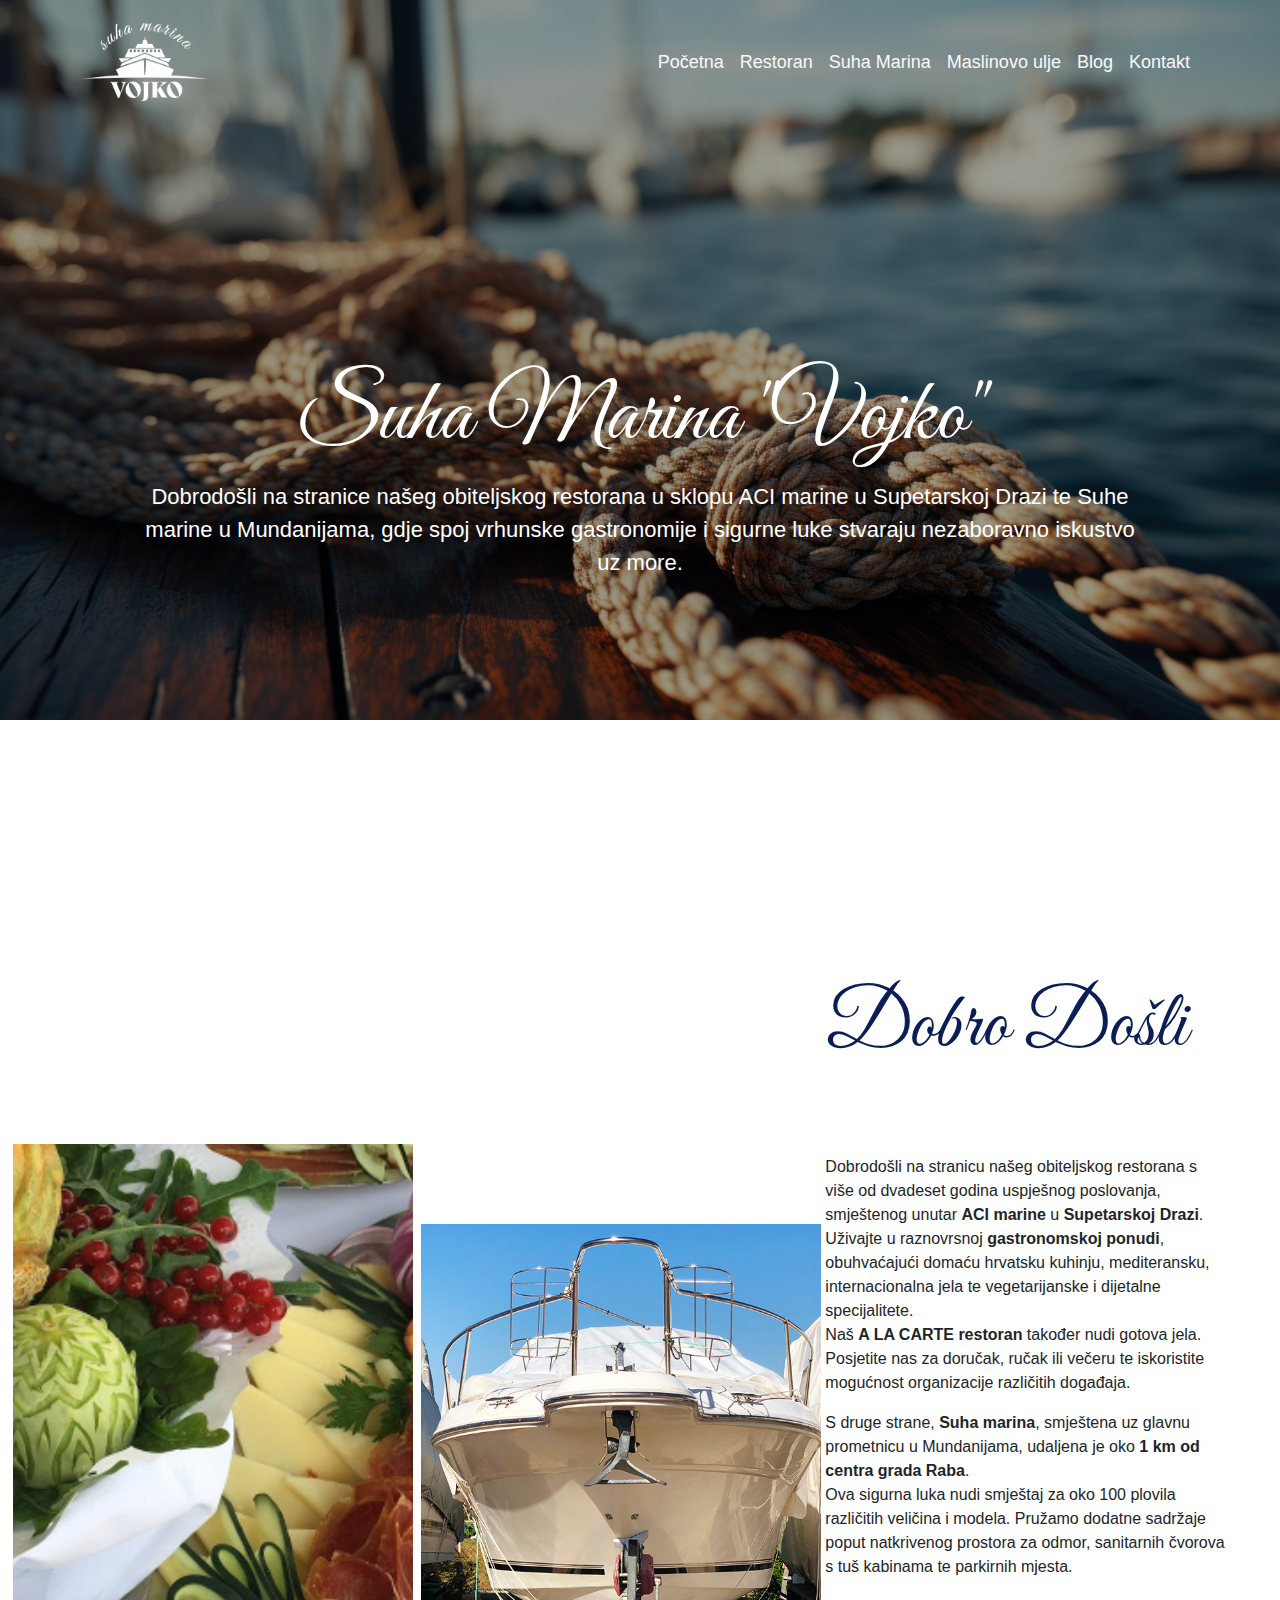
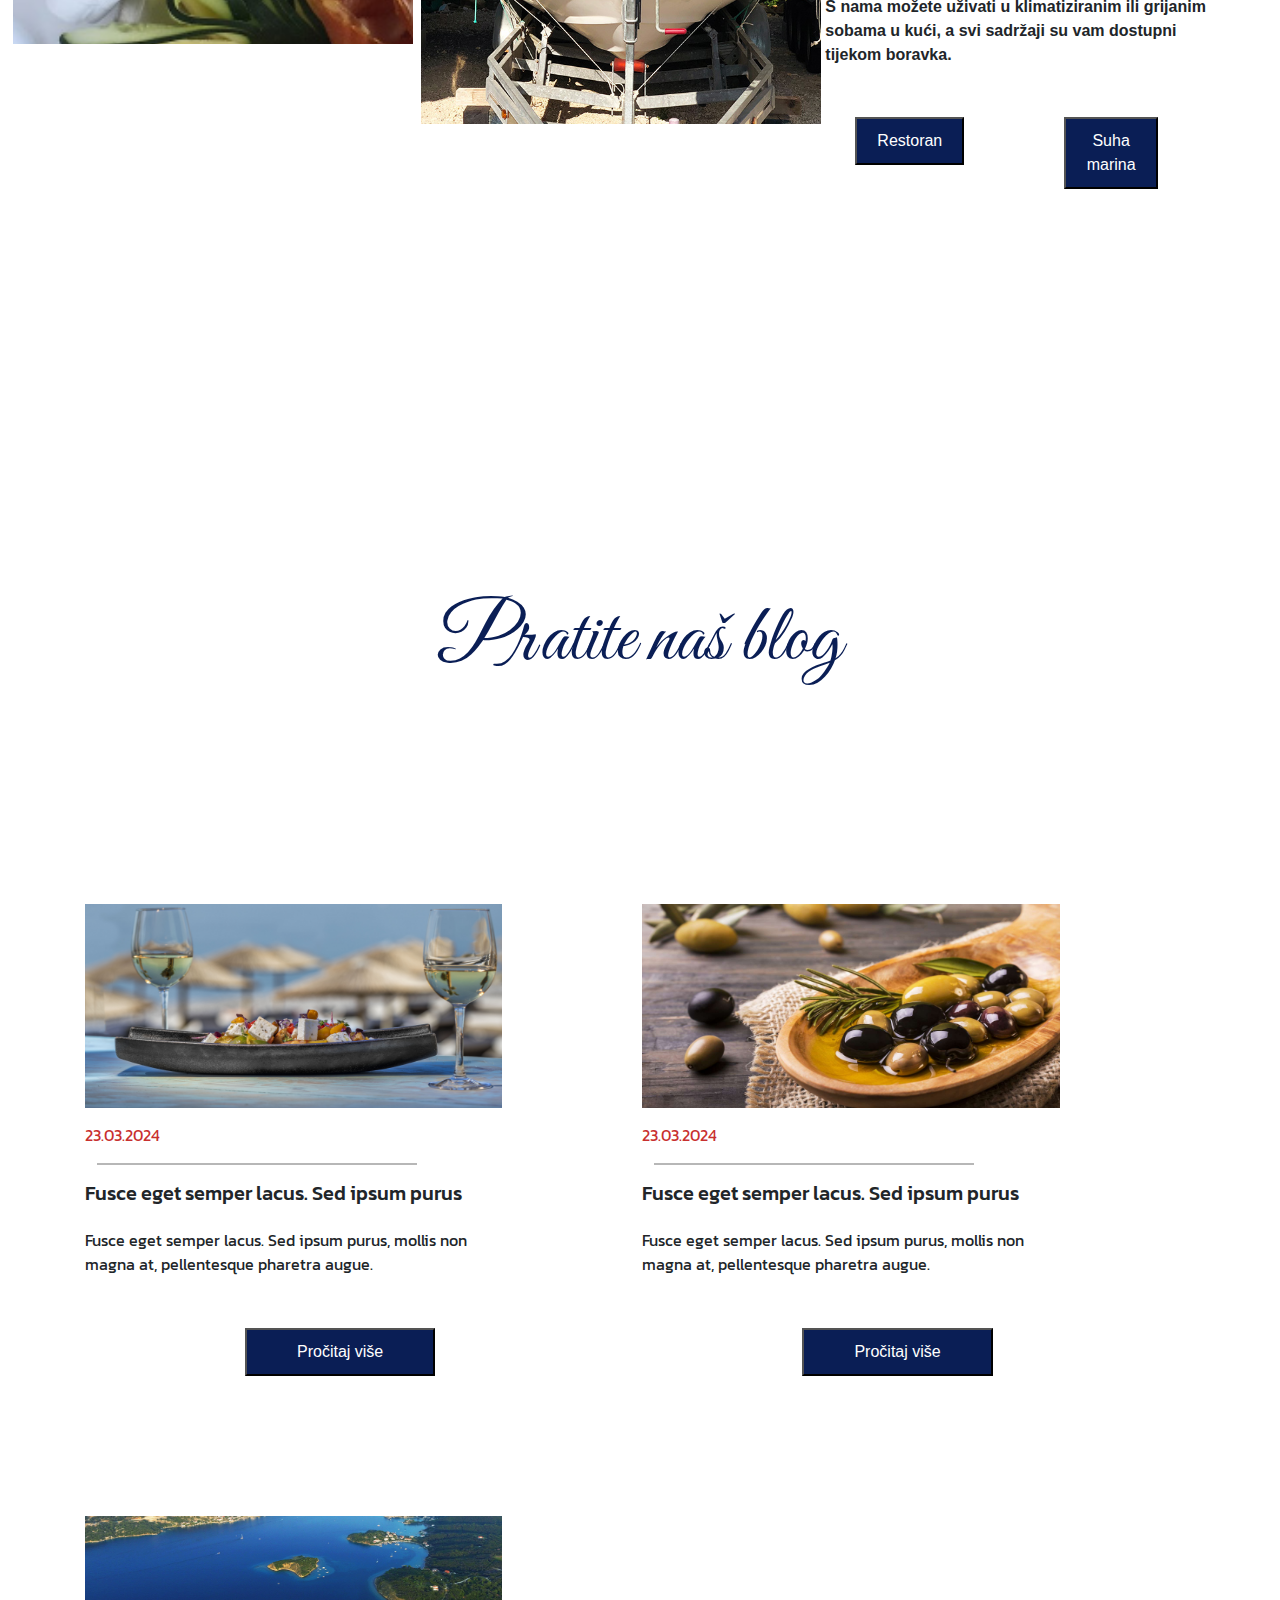
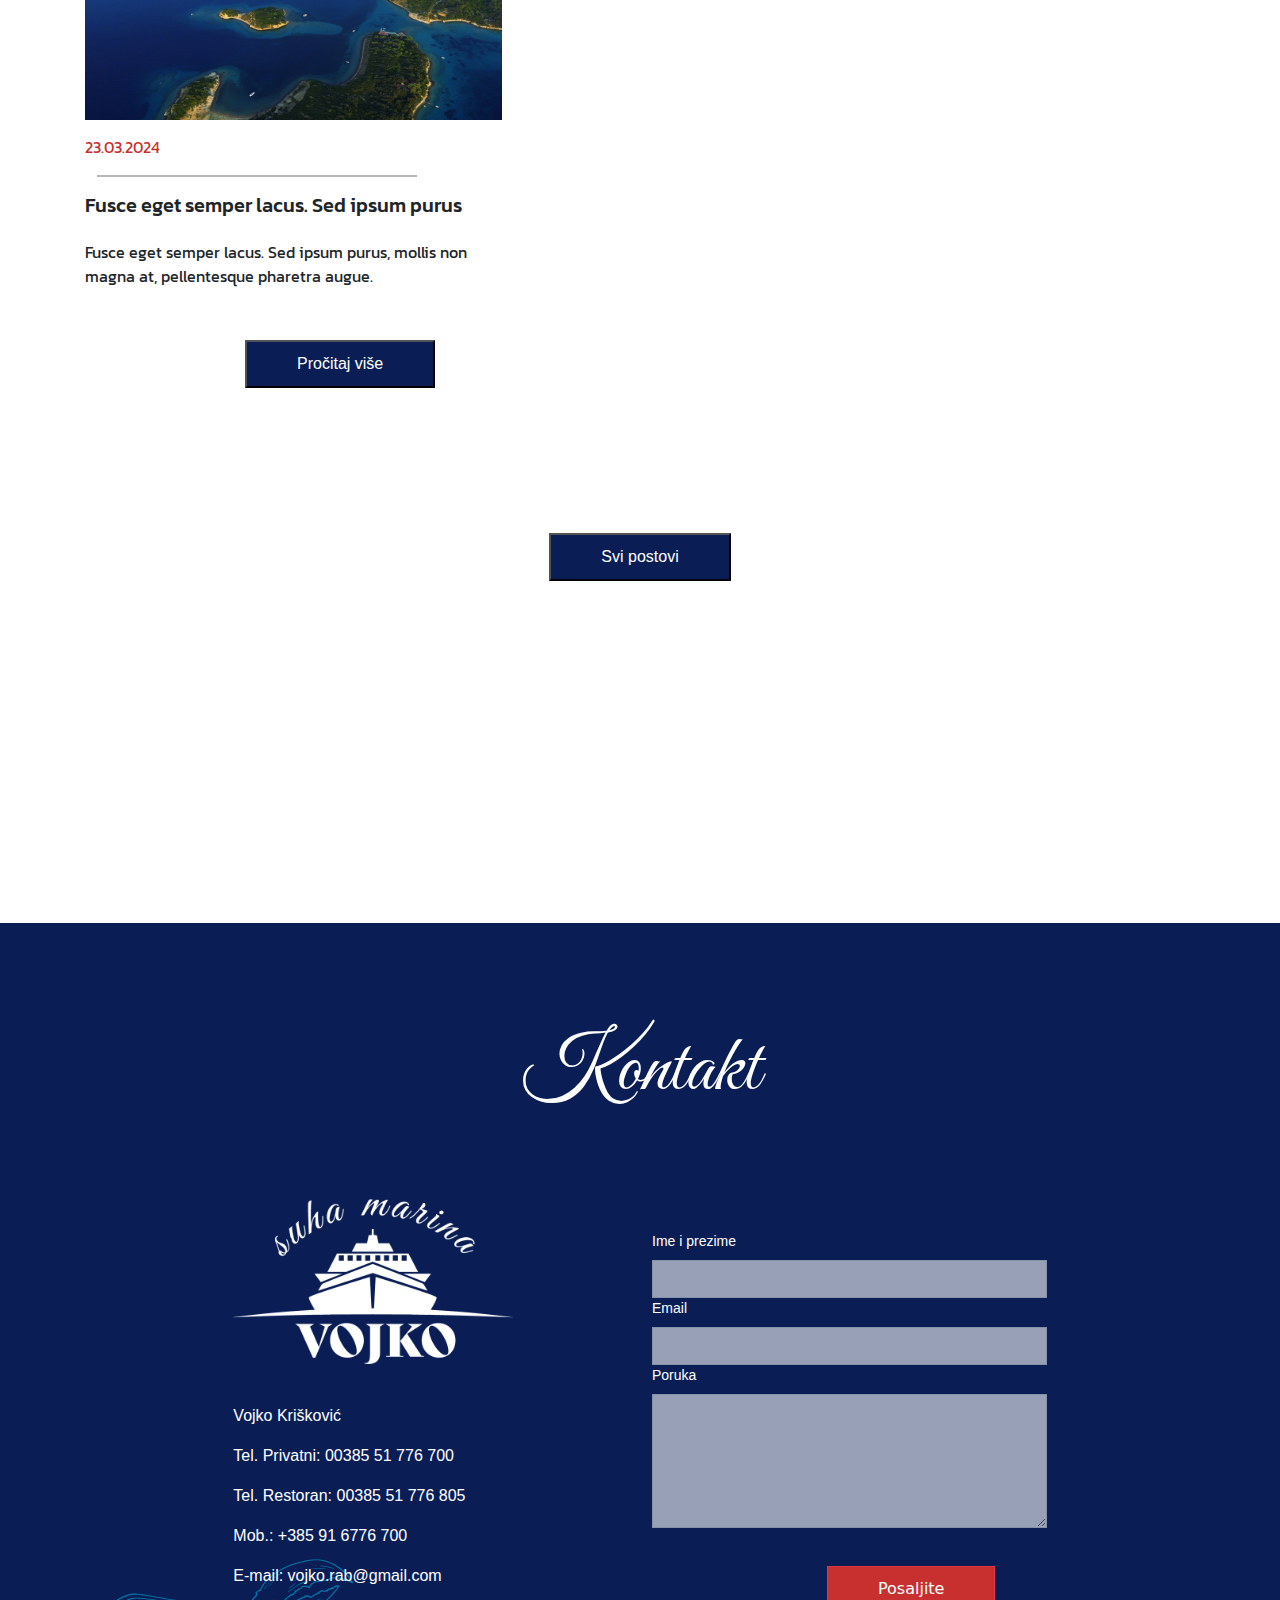
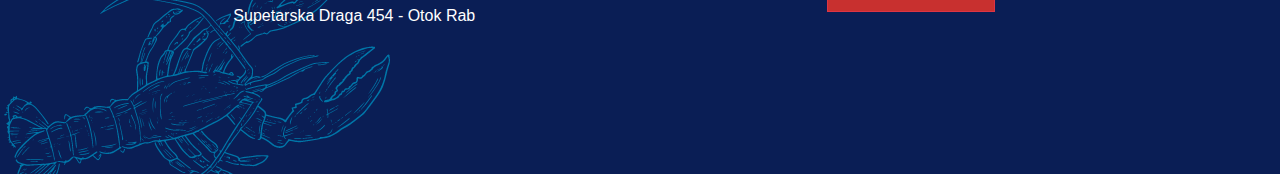
<file: index.html>
<!DOCTYPE html>
<html lang="en">
<head>
    <meta charset="UTF-8">
    <meta name="viewport" content="width=device-width, initial-scale=1.0">
    <link rel="stylesheet" href="style.css">
    <link href="https://cdn.jsdelivr.net/npm/bootstrap@5.3.3/dist/css/bootstrap.min.css" rel="stylesheet" integrity="sha384-QWTKZyjpPEjISv5WaRU9OFeRpok6YctnYmDr5pNlyT2bRjXh0JMhjY6hW+ALEwIH" crossorigin="anonymous">
    <title>Document</title>
</head>
<body>
    <header >
      <div class="banner-wrapper">
        <img class="banner" src="img/home-hero1.jpg" alt="">
      </div>

        <nav class="navbar navbar-expand-lg">
          <div class="container">
            <img src="img/vojko-white.png" alt="">
            <button class="navbar-toggler" type="button" data-bs-toggle="collapse" data-bs-target="#navbarNav" aria-controls="navbarNav" aria-expanded="false" aria-label="Toggle navigation">
              <span class="navbar-toggler-icon"></span>
            </button>
            <div class="collapse navbar-collapse  flex-row-reverse" id="navbarNav">
              <ul class="navbar-nav">
                <li class="nav-item">
                  <a class=" nav-link text-light" href="#">Početna</a>
                </li>
                <li class="nav-item">
                  <a class="nav-link  text-light" aria-current="page" href="restoran.html">Restoran</a>
                </li>
                <li class="nav-item">
                  <a class="nav-link  text-light" aria-current="page" href="suhaMarina.html">Suha Marina</a>
                </li>
                <li class="nav-item">
                  <a class="nav-link  text-light" aria-current="page" href="maslinovo-ulje.html">Maslinovo ulje</a>

                </li>
                <li class="nav-item">
                  <a class="nav-link  text-light" aria-current="page" href="blog.html">Blog</a>
                </li>
                <li class="nav-item">
                  <a class="nav-link  text-light" aria-current="page" href="kontakt.html">Kontakt</a>
                </li>
              </ul>
            </div>
          </div>
        </nav>
      
      </header>

    <div class="hero">
     
        <div class="text-container">
            <h1>Suha Marina "Vojko"</h1>
            <p>Dobrodošli na stranice našeg obiteljskog restorana u sklopu ACI marine u Supetarskoj Drazi te Suhe marine u Mundanijama, gdje spoj vrhunske gastronomije i sigurne luke stvaraju nezaboravno iskustvo uz more.</p>
        </div>

    </div>

    <!-- Welcome section -->
    <section class="welcome">
      <div class="row">
        <div class="slike col-md-8">
          <div class="slika1">
            <img src="img/home-section2.png" alt="">
          </div>
          <div class="slika2">
            <img src="img/home-section1.png" alt="">
          </div>
        </div>
  
  
     
        <div class="txt col-md-4">
          <h2>Dobro Došli</h2>
          <p>Dobrodošli na stranicu našeg obiteljskog restorana s više od dvadeset godina uspješnog poslovanja, smještenog unutar <b>ACI marine</b> u <b>Supetarskoj Drazi</b>. <br> Uživajte u raznovrsnoj <b>gastronomskoj ponudi</b>, obuhvaćajući domaću hrvatsku kuhinju, mediteransku, internacionalna jela te vegetarijanske i dijetalne specijalitete. <br> Naš <b>A LA CARTE restoran</b> također nudi gotova jela. Posjetite nas za doručak, ručak ili večeru te iskoristite mogućnost organizacije različitih događaja.</p>
          <p>S druge strane, <b>Suha marina</b>, smještena uz glavnu prometnicu u Mundanijama, udaljena je oko <b>1 km od centra grada Raba</b>. <br> Ova sigurna luka nudi smještaj za oko 100 plovila različitih veličina i modela. Pružamo dodatne sadržaje poput natkrivenog prostora za odmor, sanitarnih čvorova s tuš kabinama te parkirnih mjesta.</p>
          <p> <b> S nama možete uživati u klimatiziranim ili grijanim sobama u kući, a svi sadržaji su vam dostupni tijekom boravka.</b></p>
          <div class="dugmici">
            <div>
              <button><a href="restoran.html">Restoran</a></button>
            </div>
            <div>
              <button><a href="suhaMarina.html">Suha marina</a></button>
            </div>
  
        </div>
          </div>
  
  
      </div>
      
    </section>


<!-- Blog section -->
    <section class="blog">
      <h2>Pratite naš blog</h2>
      <div class="row">
        <article class="col-md-4">
          <img src="img/restoran-hero.png" alt="">
          <p>23.03.2024</p>
          <hr>
          <h5>Fusce eget semper lacus. Sed ipsum purus</h5>
          <p>Fusce eget semper lacus. Sed ipsum purus, mollis non magna at, pellentesque pharetra augue.</p>
          <button> <a href="single-blog.html">Pročitaj više</a></button>
        </article>
        <article class="col-md-4">
          <img src="img/opg-vojko.jpg" alt="">
          <p>23.03.2024</p>
          <hr>
          <h5>Fusce eget semper lacus. Sed ipsum purus</h5>
          <p>Fusce eget semper lacus. Sed ipsum purus, mollis non magna at, pellentesque pharetra augue.</p>
          <button> <a href="single-blog.html">Pročitaj više</a></button>
        </article>
        <article class="col-md-4">
          <img src="img/marina-hero.png" alt="">
          <p>23.03.2024</p>
          <hr>
          <h5>Fusce eget semper lacus. Sed ipsum purus</h5>
          <p>Fusce eget semper lacus. Sed ipsum purus, mollis non magna at, pellentesque pharetra augue.</p>
          <button> <a href="single-blog.html">Pročitaj više</a></button>
        </article>
      </div>
      <div>
        <button class="sec"><a href="blog.html">Svi postovi</a></button>
      </div>

    </section>


    <!-- Footer section -->
    <footer>
      <h2>Kontakt</h2>
      <div class="container row"> 
        <div class="text col-md-4">
          <img src="img/vojko-white.png" alt="">
          <p>Vojko Krišković</p>
          <p>Tel. Privatni: 00385 51 776 700</p>
          <p>Tel. Restoran: 00385 51 776 805</p>
          <p>Mob.: +385 91 6776 700</p>
          <p>E-mail: vojko.rab@gmail.com</p>
          <p>Supetarska Draga 454 - Otok Rab</p>
        </div>

        <div class="forma col-md-4">
          <form>
            <label class="form-label">Ime i prezime</label>
            <input type="name" class="form-control">
            <label  class="form-label">Email</label>
              <input type="email" class="form-control"  aria-describedby="emailHelp">
              <label class="form-label">Poruka</label>
              <textarea class="form-control"  rows="5"></textarea>
              
            
            </form>
            <a class="btn btn-danger">Posaljite</a>
      </div>
     
      </div>
    </div>
    </footer>

      <script src="https://cdn.jsdelivr.net/npm/bootstrap@5.3.3/dist/js/bootstrap.bundle.min.js" integrity="sha384-YvpcrYf0tY3lHB60NNkmXc5s9fDVZLESaAA55NDzOxhy9GkcIdslK1eN7N6jIeHz" crossorigin="anonymous"></script>
</body>
</html>
</file>
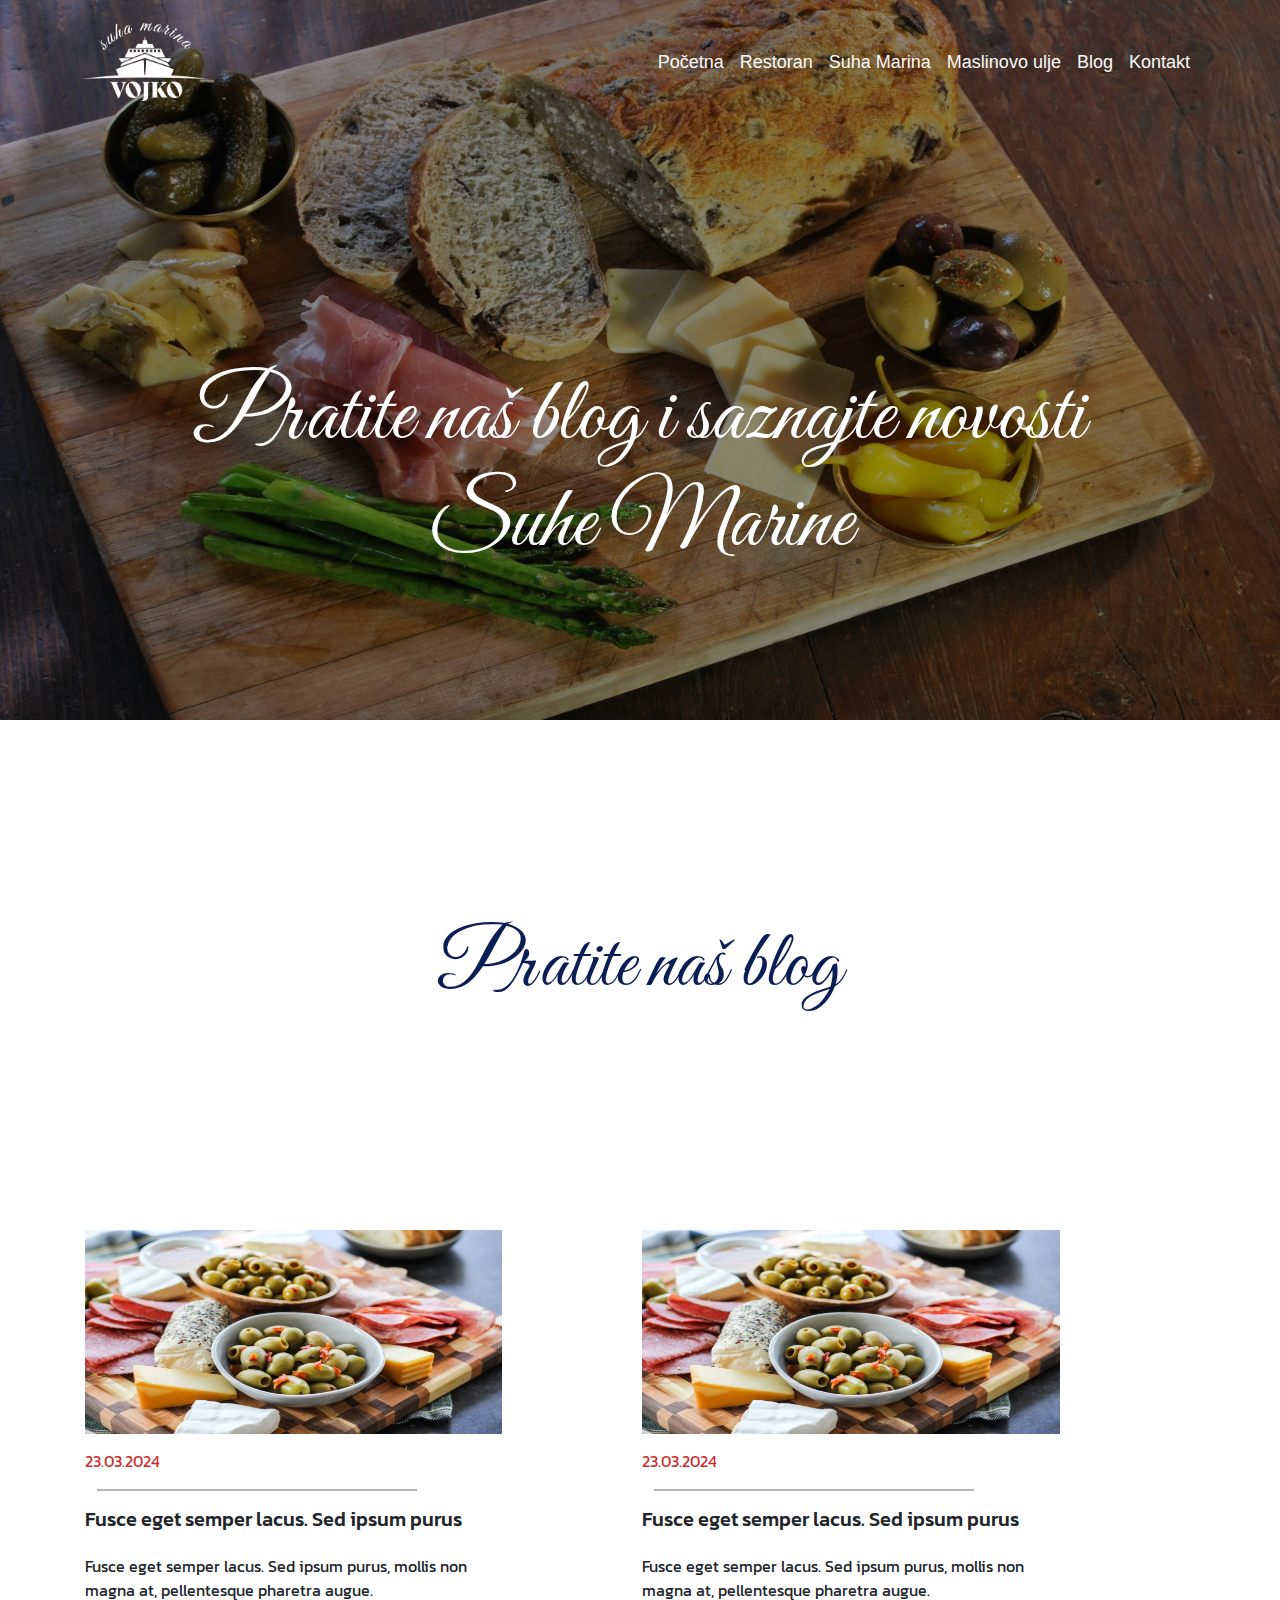
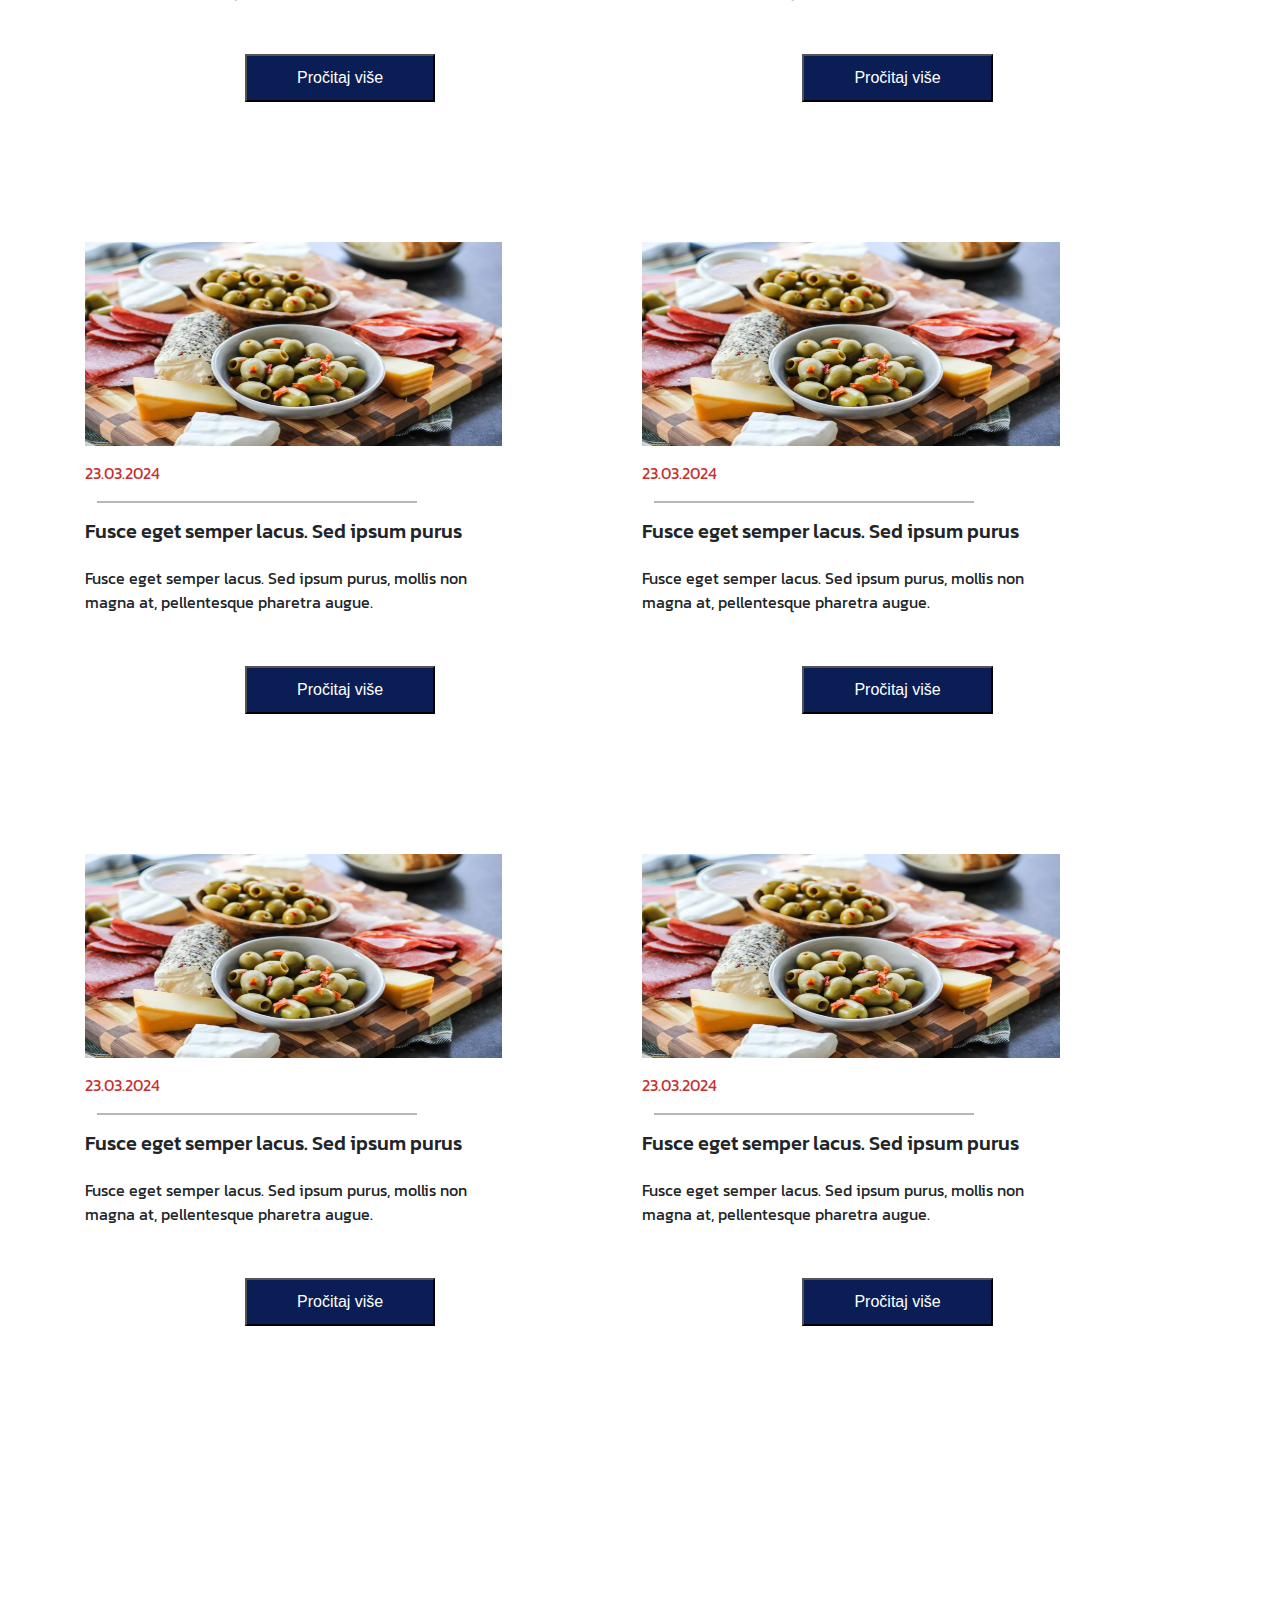
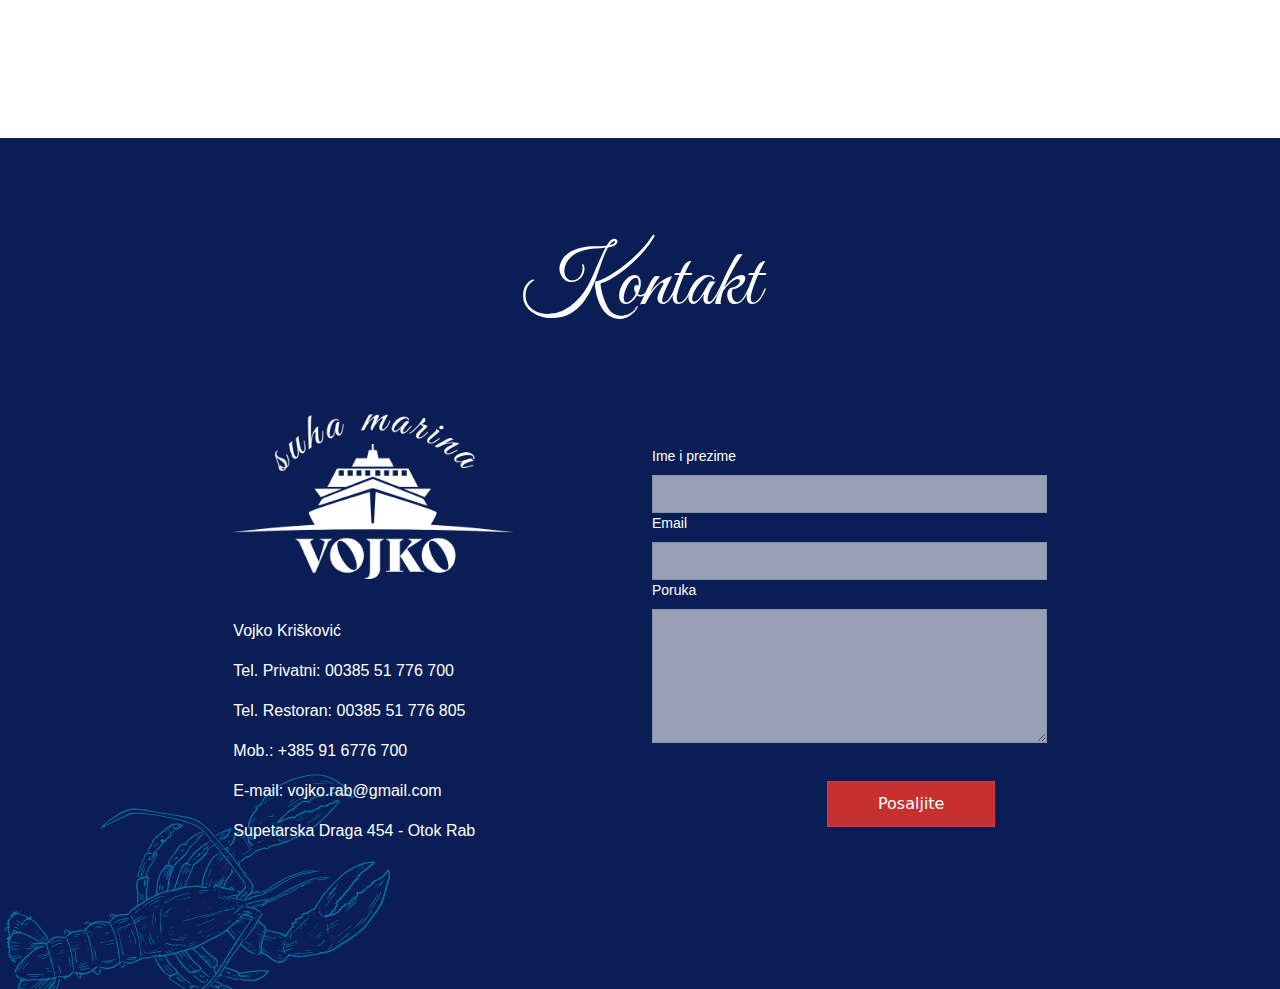
<file: blog.html>
<!DOCTYPE html>
<html lang="en">
<head>
    <meta charset="UTF-8">
    <meta name="viewport" content="width=device-width, initial-scale=1.0">
    <link rel="stylesheet" href="style.css">
    <link href="https://cdn.jsdelivr.net/npm/bootstrap@5.3.3/dist/css/bootstrap.min.css" rel="stylesheet" integrity="sha384-QWTKZyjpPEjISv5WaRU9OFeRpok6YctnYmDr5pNlyT2bRjXh0JMhjY6hW+ALEwIH" crossorigin="anonymous">
    <title>Document</title>
</head>
<body>
    <header >
      <div class="banner-wrapper">
        <img class="banner" src="img/david-b-townsend-Tpb312jqxWM-unsplash_resized.jpg" alt="">
      </div>

        <nav class="navbar navbar-expand-lg">
          <div class="container">
            <img src="img/vojko-white.png" alt="">
            <button class="navbar-toggler" type="button" data-bs-toggle="collapse" data-bs-target="#navbarNav" aria-controls="navbarNav" aria-expanded="false" aria-label="Toggle navigation">
              <span class="navbar-toggler-icon"></span>
            </button>
            <div class="collapse navbar-collapse  flex-row-reverse" id="navbarNav">
              <ul class="navbar-nav">
                <li class="nav-item">
                  <a class=" nav-link text-light" href="index.html">Početna</a>
                </li>
                <li class="nav-item">
                  <a class="nav-link  text-light" aria-current="page" href="restoran.html">Restoran</a>
                </li>
                <li class="nav-item">
                  <a class="nav-link  text-light" aria-current="page" href="suhaMarina.html">Suha Marina</a>
                </li>
                <li class="nav-item">
                    <a class="nav-link  text-light" aria-current="page" href="maslinovo-ulje.html">Maslinovo ulje</a>

                </li>
                <li class="nav-item">
                  <a class="nav-link  text-light" aria-current="page" href="blog.html">Blog</a>
                </li>
                <li class="nav-item">
                  <a class="nav-link  text-light" aria-current="page" href="kontakt.html">Kontakt</a>
                </li>
              </ul>
            </div>
          </div>
        </nav>
      
      </header>

    <div class="hero">
     
        <div class="text-container">
            <h1>Pratite naš blog i saznajte novosti Suhe Marine</h1>

        </div>

    </div>


    <section class="blog">
        <h2>Pratite naš blog</h2>
        <div class="row">
          <article class="col-md-4">
            <img src="img/Olive-Charcuterie-14.webp" alt="">
            <p>23.03.2024</p>
            <hr>
            <h5>Fusce eget semper lacus. Sed ipsum purus</h5>
            <p>Fusce eget semper lacus. Sed ipsum purus, mollis non magna at, pellentesque pharetra augue.</p>
            <button> <a href="single-blog.html">Pročitaj više</a></button>
          </article>
          <article class="col-md-4">
            <img src="img/Olive-Charcuterie-14.webp" alt="">
            <p>23.03.2024</p>
            <hr>
            <h5>Fusce eget semper lacus. Sed ipsum purus</h5>
            <p>Fusce eget semper lacus. Sed ipsum purus, mollis non magna at, pellentesque pharetra augue.</p>
            <button> <a href="single-blog.html">Pročitaj više</a></button>          </article>
          <article class="col-md-4">
            <img src="img/Olive-Charcuterie-14.webp" alt="">
            <p>23.03.2024</p>
            <hr>
            <h5>Fusce eget semper lacus. Sed ipsum purus</h5>
            <p>Fusce eget semper lacus. Sed ipsum purus, mollis non magna at, pellentesque pharetra augue.</p>
            <button> <a href="single-blog.html">Pročitaj više</a></button>          </article>
          <article class="col-md-4">
            <img src="img/Olive-Charcuterie-14.webp" alt="">
            <p>23.03.2024</p>
            <hr>
            <h5>Fusce eget semper lacus. Sed ipsum purus</h5>
            <p>Fusce eget semper lacus. Sed ipsum purus, mollis non magna at, pellentesque pharetra augue.</p>
            <button> <a href="single-blog.html">Pročitaj više</a></button>          </article>
          <article class="col-md-4">
            <img src="img/Olive-Charcuterie-14.webp" alt="">
            <p>23.03.2024</p>
            <hr>
            <h5>Fusce eget semper lacus. Sed ipsum purus</h5>
            <p>Fusce eget semper lacus. Sed ipsum purus, mollis non magna at, pellentesque pharetra augue.</p>
            <button> <a href="single-blog.html">Pročitaj više</a></button>          </article>
          <article class="col-md-4">
            <img src="img/Olive-Charcuterie-14.webp" alt="">
            <p>23.03.2024</p>
            <hr>
            <h5>Fusce eget semper lacus. Sed ipsum purus</h5>
            <p>Fusce eget semper lacus. Sed ipsum purus, mollis non magna at, pellentesque pharetra augue.</p>
            <button> <a href="single-blog.html">Pročitaj više</a></button>          </article>
        </div>
 
      </section>

       <!-- Footer section -->
    <footer>
        <h2>Kontakt</h2>
        <div class="container row"> 
          <div class="text col-md-4">
            <img src="img/vojko-white.png" alt="">
            <p>Vojko Krišković</p>
            <p>Tel. Privatni: 00385 51 776 700</p>
            <p>Tel. Restoran: 00385 51 776 805</p>
            <p>Mob.: +385 91 6776 700</p>
            <p>E-mail: vojko.rab@gmail.com</p>
            <p>Supetarska Draga 454 - Otok Rab</p>
          </div>
  
          <div class="forma col-md-4">
            <form>
              <label class="form-label">Ime i prezime</label>
              <input type="name" class="form-control">
              <label  class="form-label">Email</label>
                <input type="email" class="form-control"  aria-describedby="emailHelp">
                <label class="form-label">Poruka</label>
                <textarea class="form-control"  rows="5"></textarea>
                
              
              </form>
              <a class="btn btn-danger">Posaljite</a>
        </div>
       
        </div>
      </div>
      </footer>
  
        <script src="https://cdn.jsdelivr.net/npm/bootstrap@5.3.3/dist/js/bootstrap.bundle.min.js" integrity="sha384-YvpcrYf0tY3lHB60NNkmXc5s9fDVZLESaAA55NDzOxhy9GkcIdslK1eN7N6jIeHz" crossorigin="anonymous"></script>
  </body>
  </html>
</file>
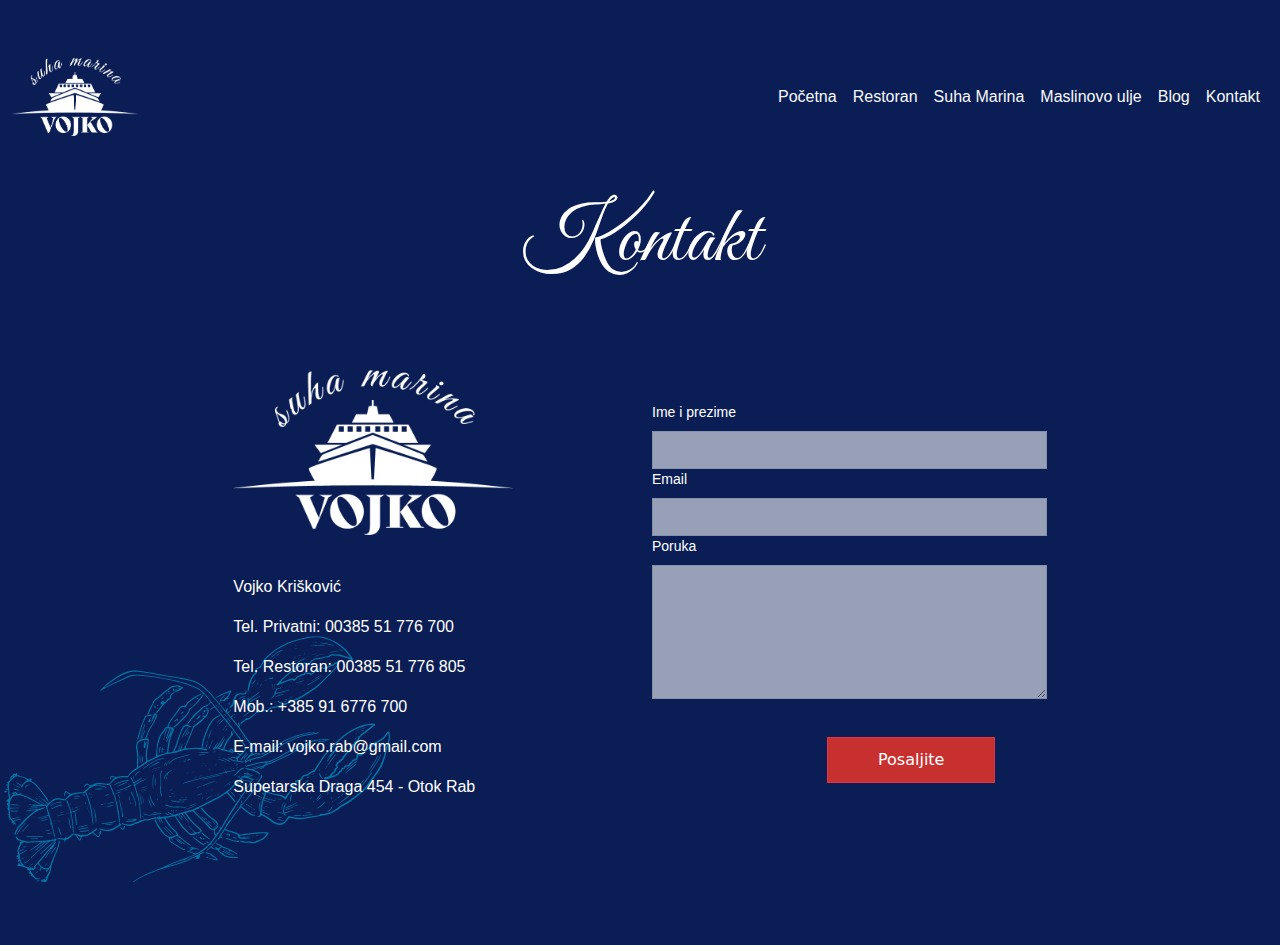
<file: kontakt.html>
<!DOCTYPE html>
<html lang="en">
<head>
    <meta charset="UTF-8">
    <meta name="viewport" content="width=device-width, initial-scale=1.0">
    <link rel="stylesheet" href="style.css">
    <link href="https://cdn.jsdelivr.net/npm/bootstrap@5.3.3/dist/css/bootstrap.min.css" rel="stylesheet" integrity="sha384-QWTKZyjpPEjISv5WaRU9OFeRpok6YctnYmDr5pNlyT2bRjXh0JMhjY6hW+ALEwIH" crossorigin="anonymous">
    <title>Document</title>
</head>
<body>
      
        <!-- Footer section -->
        <footer>
    
            <nav class="navbar navbar-expand-lg">
              <div class="container">
                <img src="img/vojko-white.png" alt="">
                <button class="navbar-toggler bg-light" type="button" data-bs-toggle="collapse" data-bs-target="#navbarNav" aria-controls="navbarNav" aria-expanded="false" aria-label="Toggle navigation">
                  <span class="navbar-toggler-icon"></span>
                </button>
                <div class="collapse navbar-collapse  flex-row-reverse" id="navbarNav">
                  <ul class="navbar-nav">
                    <li class="nav-item">
                      <a class=" nav-link text-light" href="index.html">Početna</a>
                    </li>
                    <li class="nav-item">
                      <a class="nav-link  text-light" aria-current="page" href="restoran.html">Restoran</a>
                    </li>
                    <li class="nav-item">
                      <a class="nav-link  text-light" aria-current="page" href="distributor.html">Suha Marina</a>
                    </li>
                    <li class="nav-item">
                      <a class="nav-link  text-light" aria-current="page" href="maslinovo-ulje.html">Maslinovo ulje</a>

                    </li>
                    <li class="nav-item">
                      <a class="nav-link  text-light" aria-current="page" href="blog.html">Blog</a>
                    </li>
                    <li class="nav-item">
                      <a class="nav-link  text-light" aria-current="page" href="kontakt.html">Kontakt</a>
                    </li>
                  </ul>
                </div>
              </div>
            </nav>
          <h2>Kontakt</h2>
          <div class="container row"> 
            <div class="text col-md-4">
              <img src="img/vojko-white.png" alt="">
              <p>Vojko Krišković</p>
              <p>Tel. Privatni: 00385 51 776 700</p>
              <p>Tel. Restoran: 00385 51 776 805</p>
              <p>Mob.: +385 91 6776 700</p>
              <p>E-mail: vojko.rab@gmail.com</p>
              <p>Supetarska Draga 454 - Otok Rab</p>
            </div>
    
            <div class="forma col-md-4">
              <form>
                <label class="form-label">Ime i prezime</label>
                <input type="name" class="form-control">
                <label  class="form-label">Email</label>
                  <input type="email" class="form-control"  aria-describedby="emailHelp">
                  <label class="form-label">Poruka</label>
                  <textarea class="form-control"  rows="5"></textarea>
                  
                
                </form>
                <a class="btn btn-danger">Posaljite</a>
          </div>
         
          </div>
        </div>
        </footer>

    

  <script src="https://cdn.jsdelivr.net/npm/bootstrap@5.3.3/dist/js/bootstrap.bundle.min.js" integrity="sha384-YvpcrYf0tY3lHB60NNkmXc5s9fDVZLESaAA55NDzOxhy9GkcIdslK1eN7N6jIeHz" crossorigin="anonymous"></script>

</body>
</html>
</file>
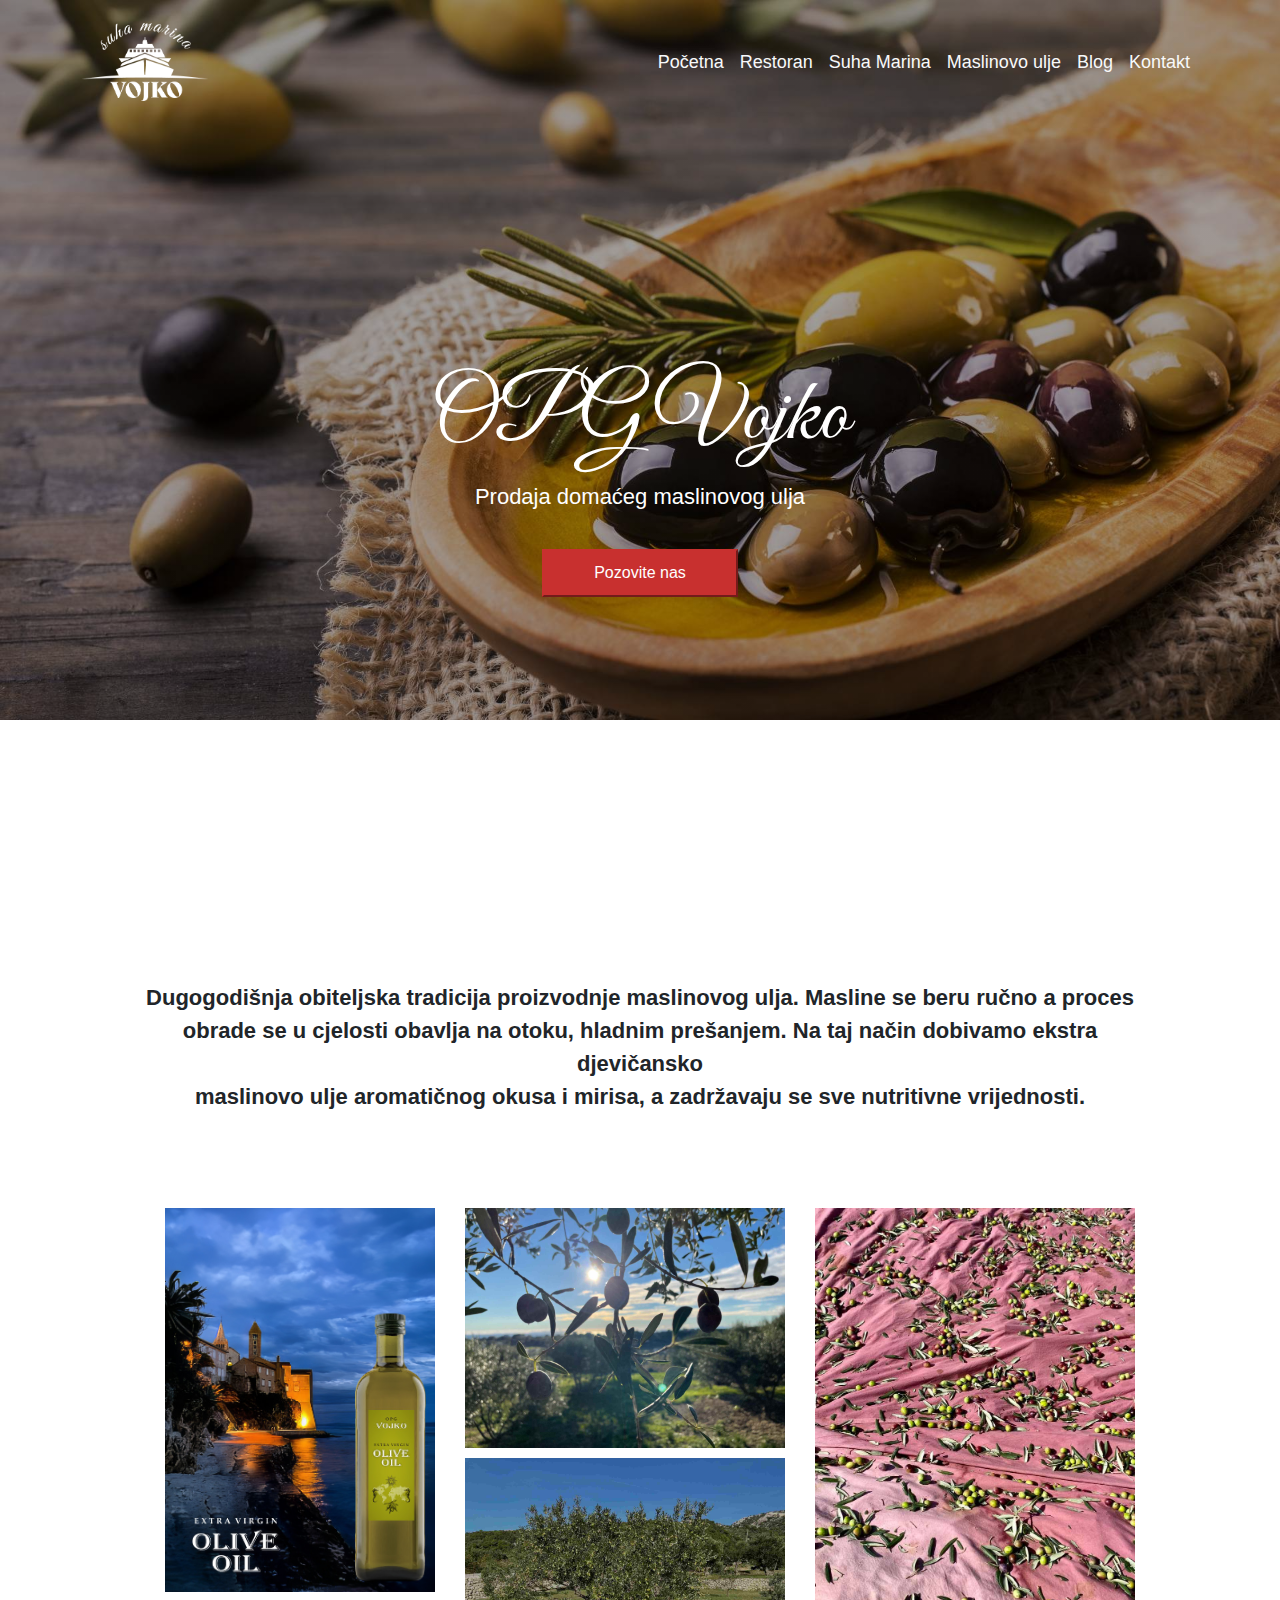
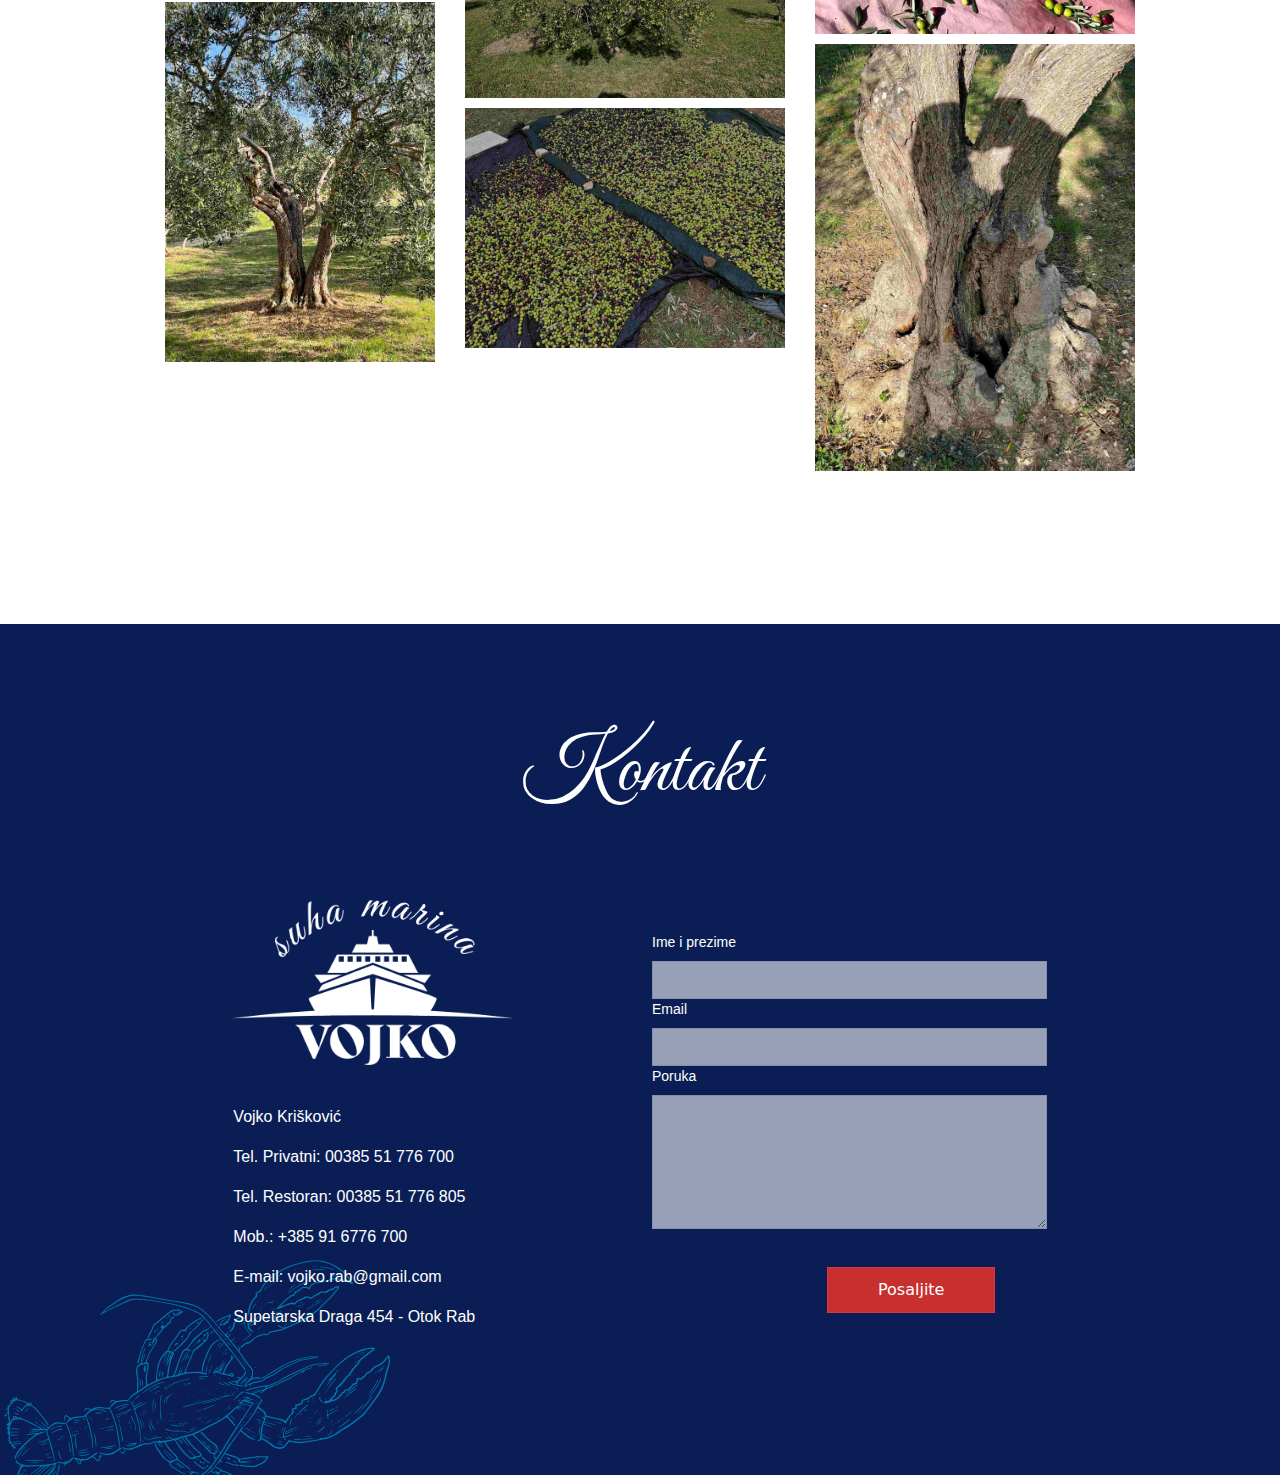
<file: maslinovo-ulje.html>
<!DOCTYPE html>
<html lang="en">
<head>
    <meta charset="UTF-8">
    <meta name="viewport" content="width=device-width, initial-scale=1.0">
    <link rel="stylesheet" href="style.css">
    <link href="https://cdn.jsdelivr.net/npm/bootstrap@5.3.3/dist/css/bootstrap.min.css" rel="stylesheet" integrity="sha384-QWTKZyjpPEjISv5WaRU9OFeRpok6YctnYmDr5pNlyT2bRjXh0JMhjY6hW+ALEwIH" crossorigin="anonymous">
    <title>Document</title>
</head>
<body>
    <header >
      <div class="banner-wrapper">
        <img class="banner" src="img/opg-vojko.jpg" alt="">
      </div>

        <nav class="navbar navbar-expand-lg">
          <div class="container">
            <img src="img/vojko-white.png" alt="">
            <button class="navbar-toggler" type="button" data-bs-toggle="collapse" data-bs-target="#navbarNav" aria-controls="navbarNav" aria-expanded="false" aria-label="Toggle navigation">
              <span class="navbar-toggler-icon"></span>
            </button>
            <div class="collapse navbar-collapse  flex-row-reverse" id="navbarNav">
              <ul class="navbar-nav">
                <li class="nav-item">
                  <a class=" nav-link text-light" href="index.html">Početna</a>
                </li>
                <li class="nav-item">
                  <a class="nav-link  text-light" aria-current="page" href="restoran.html">Restoran</a>
                </li>
                <li class="nav-item">
                  <a class="nav-link  text-light" aria-current="page" href="suhaMarina.html">Suha Marina</a>
                </li>
                <li class="nav-item">
                  <a class="nav-link  text-light" aria-current="page" href="maslinovo-ulje.html">Maslinovo ulje</a>
                </li>
                <li class="nav-item">
                  <a class="nav-link  text-light" aria-current="page" href="blog.html">Blog</a>
                </li>
                <li class="nav-item">
                  <a class="nav-link  text-light" aria-current="page" href="kontakt.html">Kontakt</a>
                </li>
              </ul>
            </div>
          </div>
        </nav>
      
      </header>

      <div class="hero">
        <div class="text-container">
            <h1>OPG Vojko</h1>
            <p>Prodaja domaćeg maslinovog ulja</p>
            <button><a href="kontakt.html">Pozovite nas</a></button>
        </div>
    </div>


        <section class="olives">
                <p>Dugogodišnja obiteljska tradicija proizvodnje maslinovog ulja. Masline se beru ručno a proces <br> obrade se u cjelosti obavlja na otoku, hladnim prešanjem. Na taj način dobivamo ekstra djevičansko <br>maslinovo ulje aromatičnog okusa i mirisa, a zadržavaju se sve nutritivne vrijednosti.</p>

            <div class="container">
              <div>
                <img  src="img/maslinovo-ulje-vojko-rab.jpg" alt="">
                <img  src="img/maslinovo-ulje-3.jpg" alt="">
              </div>
              <div>
                <img  src="img/IMG_10061.jpg" alt="">
                <img  src=" img/maslinovo-ulje-1.jpg" alt="">
                <img   src="img/IMG_09931.jpg" alt="">
              </div>
              <div>
               <img src="img/426323696_719018183678994_1026169068592327366_n1.jpg" alt="">
                <img src="img/maslinovo-ulje-2.jpg" alt="">
              </div>

            </div>
          </section>

       <!-- Footer section -->
    <footer>
        <h2>Kontakt</h2>
        <div class="container row"> 
          <div class="text col-md-4">
            <img src="img/vojko-white.png" alt="">
            <p>Vojko Krišković</p>
            <p>Tel. Privatni: 00385 51 776 700</p>
            <p>Tel. Restoran: 00385 51 776 805</p>
            <p>Mob.: +385 91 6776 700</p>
            <p>E-mail: vojko.rab@gmail.com</p>
            <p>Supetarska Draga 454 - Otok Rab</p>
          </div>
  
          <div class="forma col-md-4">
            <form>
              <label class="form-label">Ime i prezime</label>
              <input type="name" class="form-control">
              <label  class="form-label">Email</label>
                <input type="email" class="form-control"  aria-describedby="emailHelp">
                <label class="form-label">Poruka</label>
                <textarea class="form-control"  rows="5"></textarea>
                
              
              </form>
              <a class="btn btn-danger">Posaljite</a>
        </div>
       
        </div>
      </div>
      </footer>
  
        <script src="https://cdn.jsdelivr.net/npm/bootstrap@5.3.3/dist/js/bootstrap.bundle.min.js" integrity="sha384-YvpcrYf0tY3lHB60NNkmXc5s9fDVZLESaAA55NDzOxhy9GkcIdslK1eN7N6jIeHz" crossorigin="anonymous"></script>
  </body>
  </html>
</file>
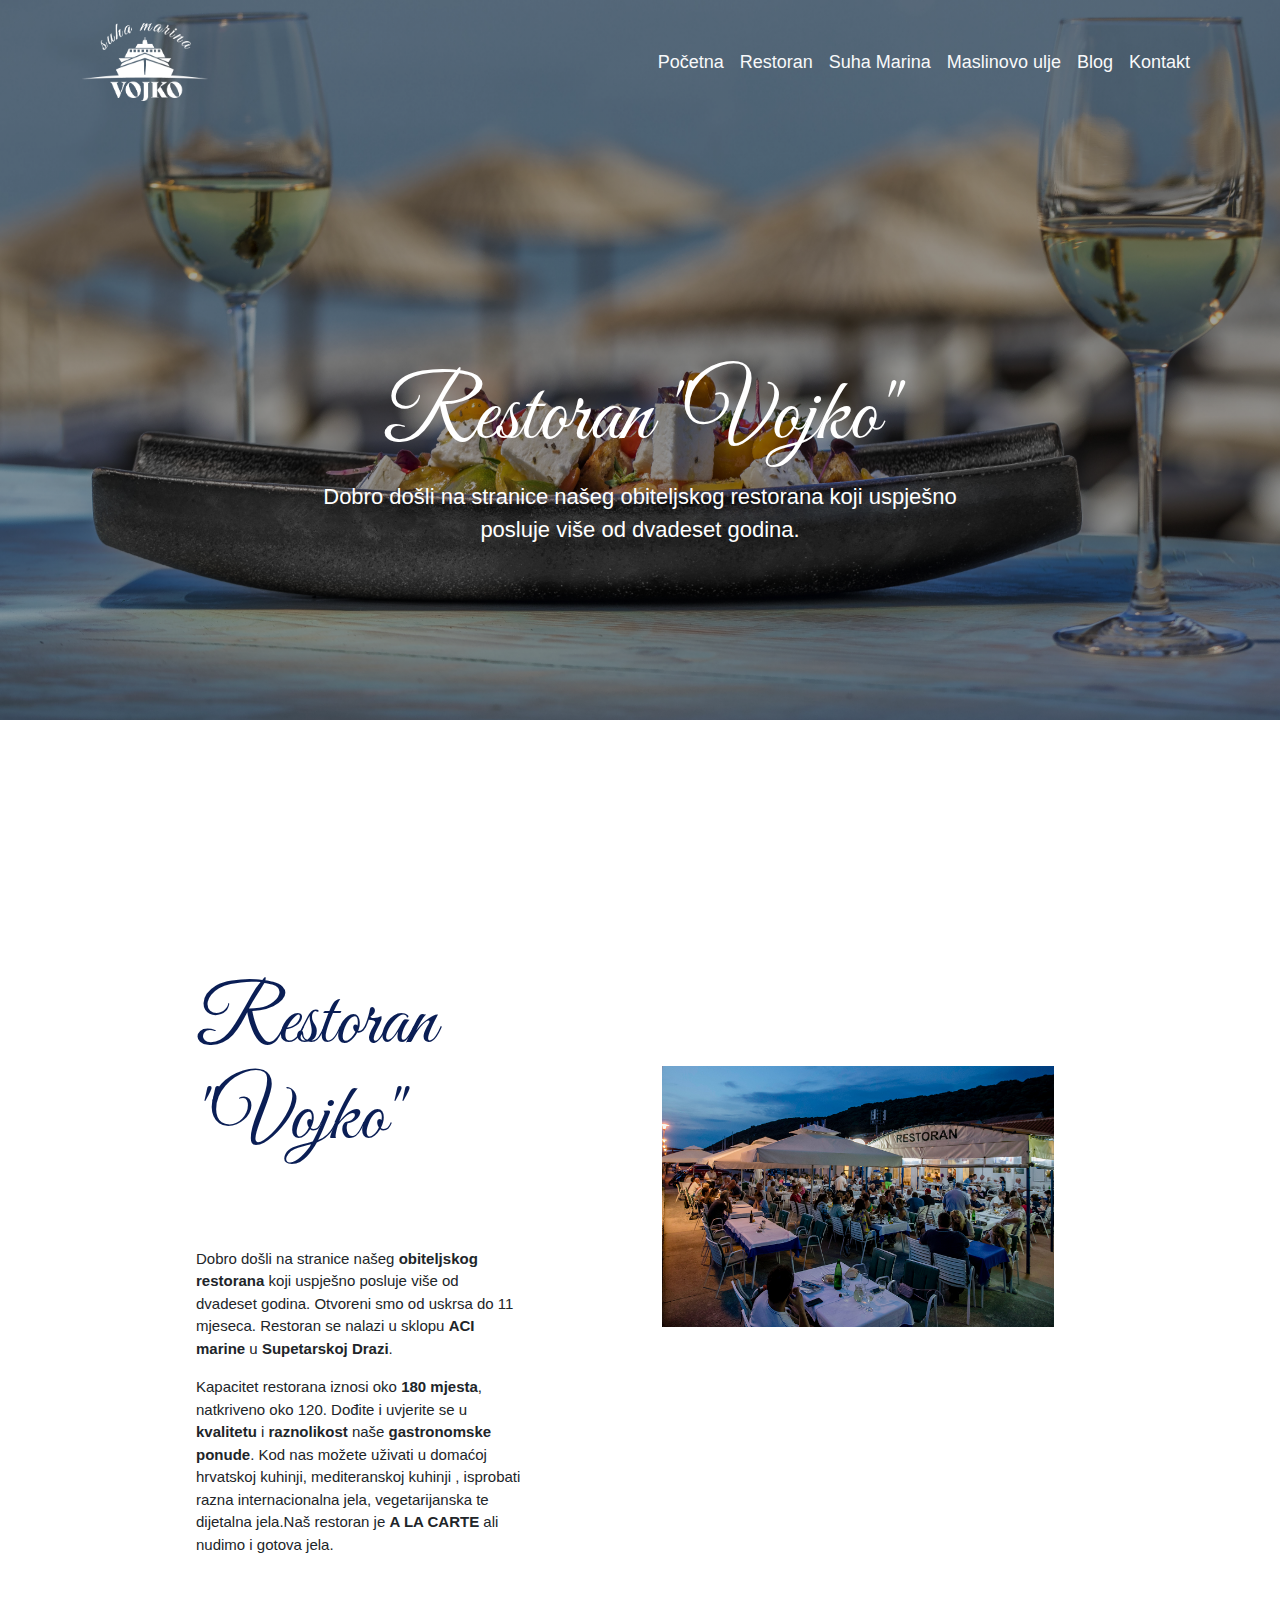
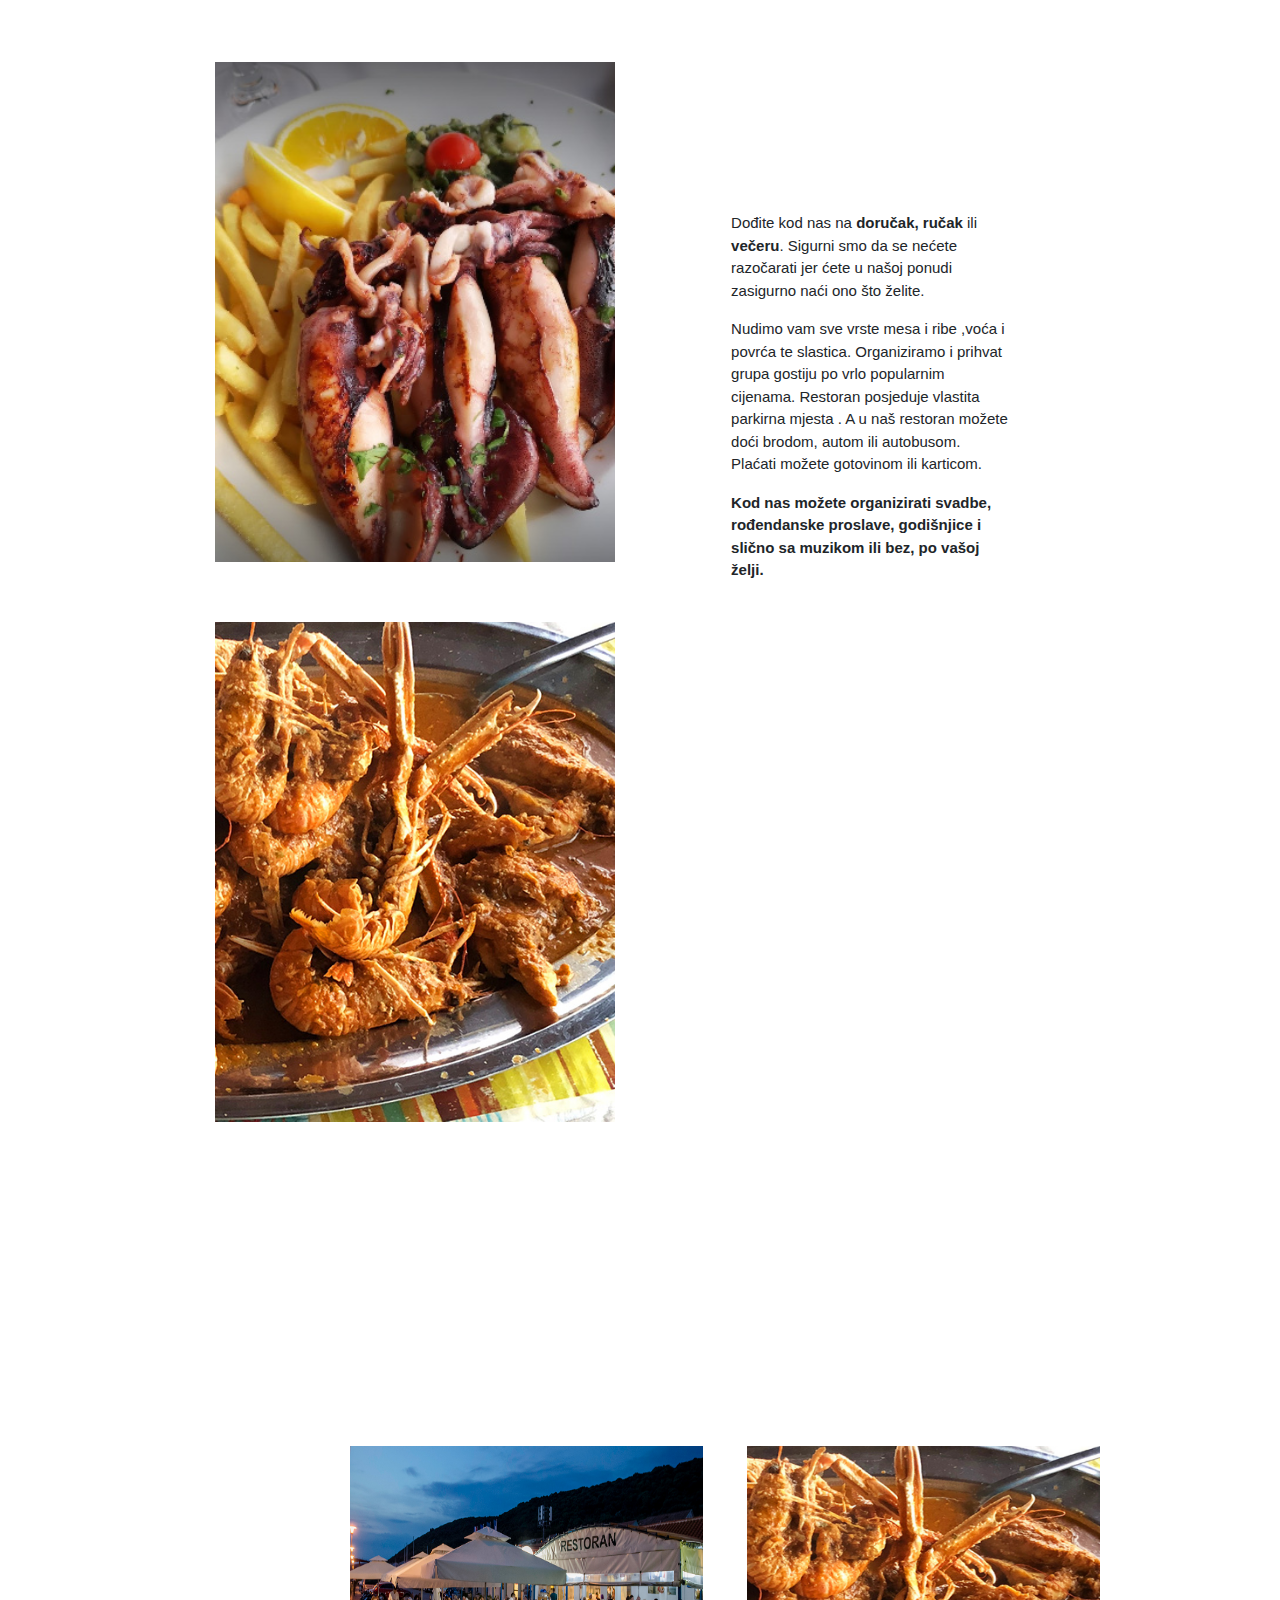
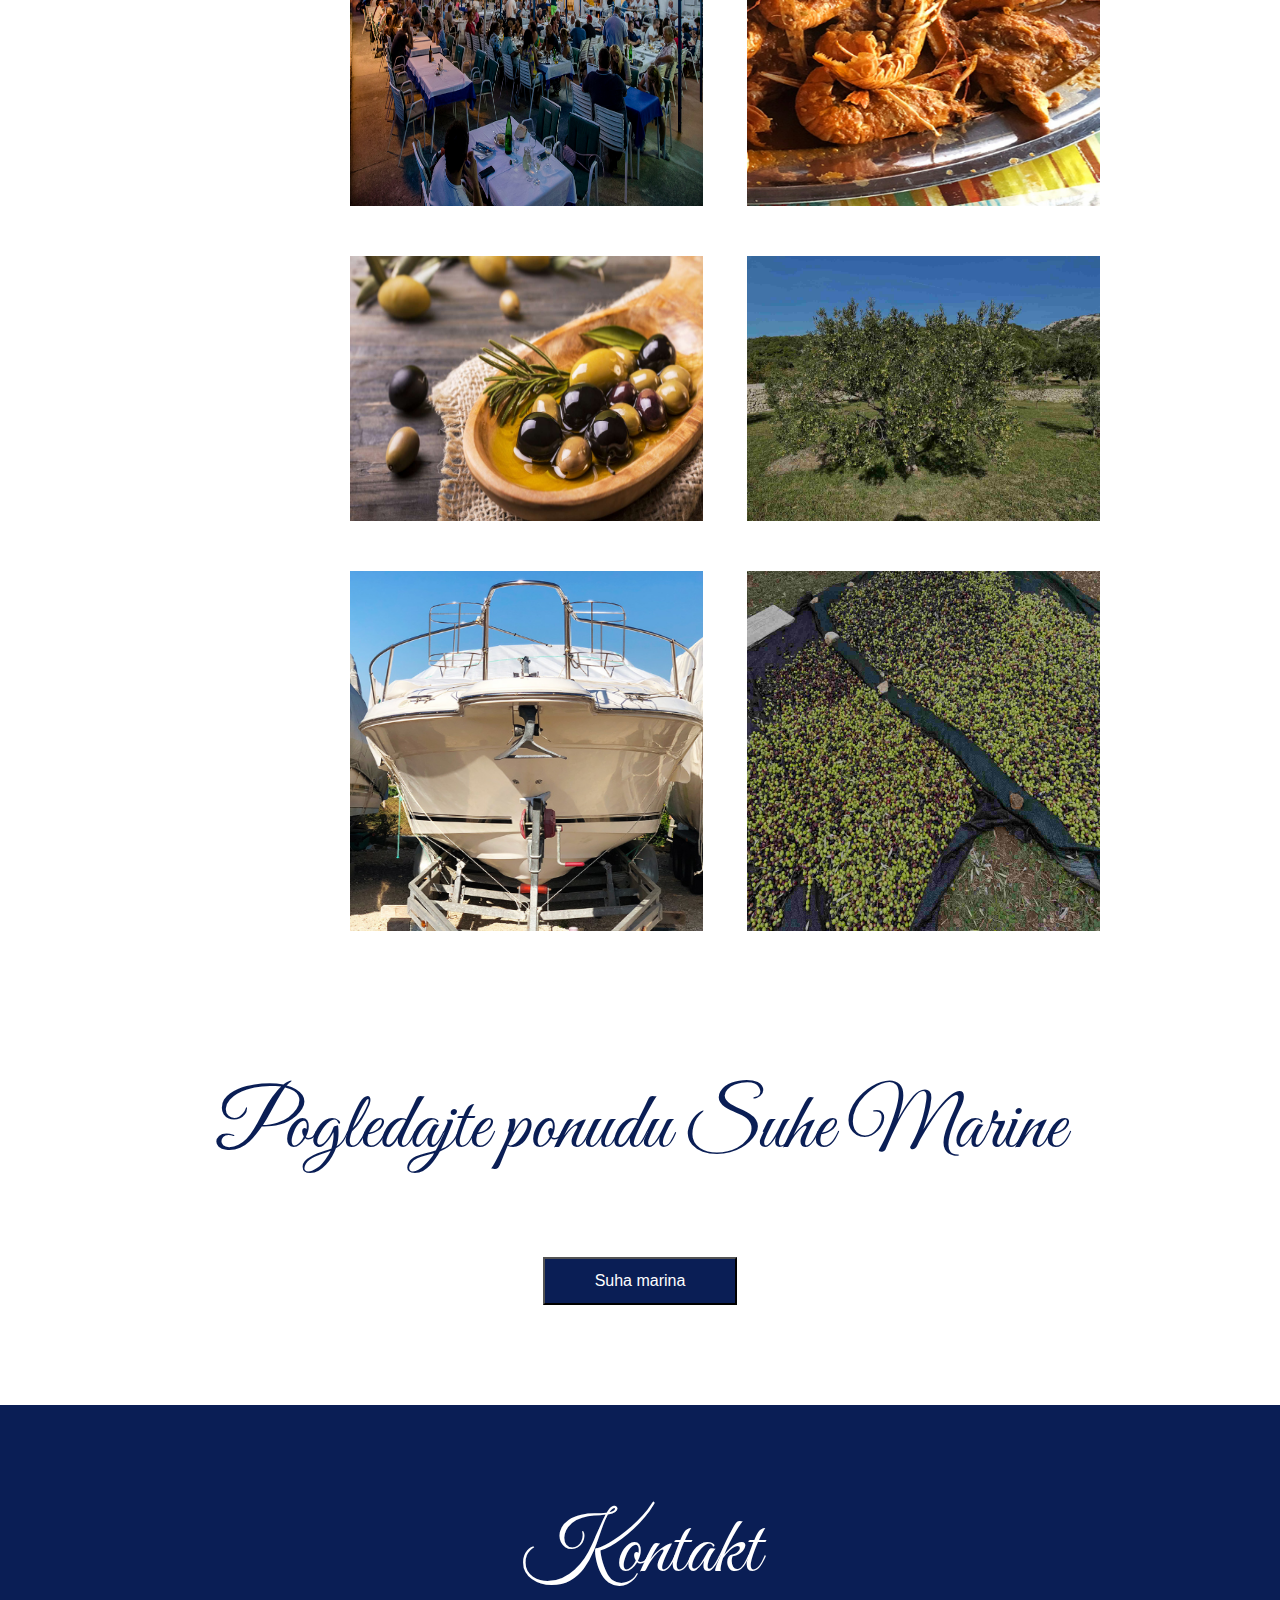
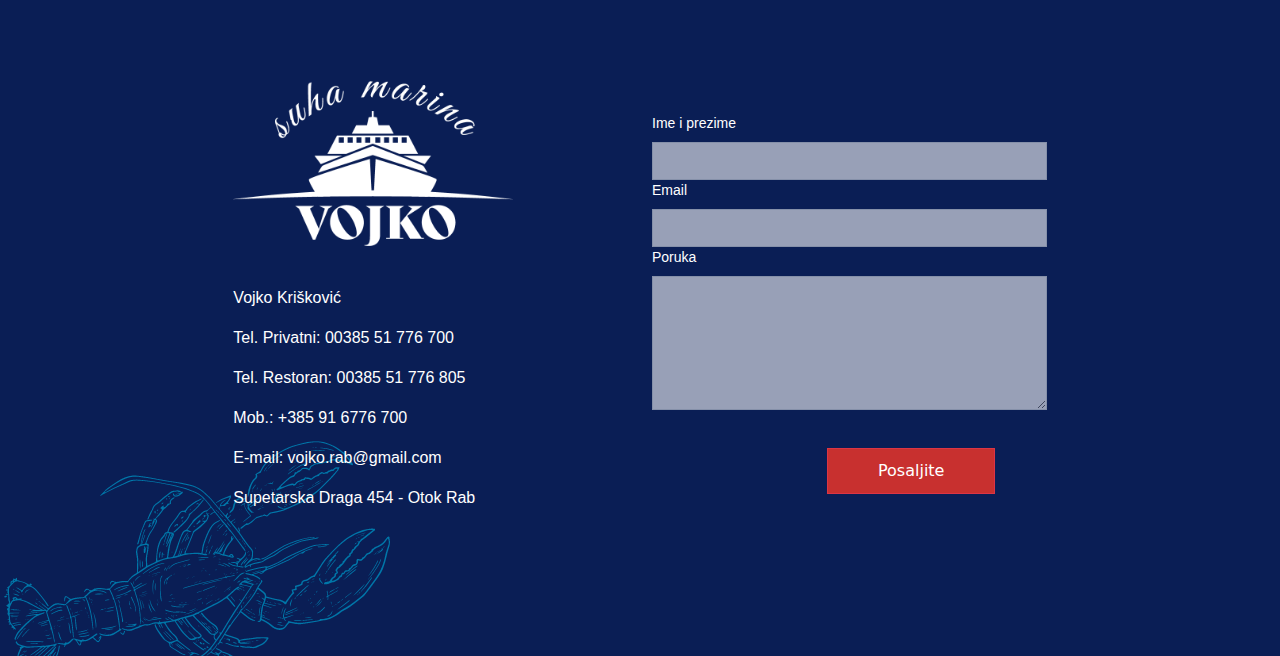
<file: restoran.html>
<!DOCTYPE html>
<html lang="en">
<head>
    <meta charset="UTF-8">
    <meta name="viewport" content="width=device-width, initial-scale=1.0">
    <link rel="stylesheet" href="style.css">
    <link href="https://cdn.jsdelivr.net/npm/bootstrap@5.3.3/dist/css/bootstrap.min.css" rel="stylesheet" integrity="sha384-QWTKZyjpPEjISv5WaRU9OFeRpok6YctnYmDr5pNlyT2bRjXh0JMhjY6hW+ALEwIH" crossorigin="anonymous">
    <title>Document</title>
</head>
<body>
    <header >
      <div class="banner-wrapper">
        <img class="banner" src="img/restoran-hero.png" alt="">
      </div>

        <nav class="navbar navbar-expand-lg">
          <div class="container">
            <img src="img/vojko-white.png" alt="">
            <button class="navbar-toggler" type="button" data-bs-toggle="collapse" data-bs-target="#navbarNav" aria-controls="navbarNav" aria-expanded="false" aria-label="Toggle navigation">
              <span class="navbar-toggler-icon"></span>
            </button>
            <div class="collapse navbar-collapse  flex-row-reverse" id="navbarNav">
              <ul class="navbar-nav">
                <li class="nav-item">
                  <a class=" nav-link text-light" href="index.html">Početna</a>
                </li>
                <li class="nav-item">
                  <a class="nav-link  text-light" aria-current="page" href="restoran.html">Restoran</a>
                </li>
                <li class="nav-item">
                  <a class="nav-link  text-light" aria-current="page" href="suhaMarina.html">Suha Marina</a>
                </li>
                <li class="nav-item">
                  <a class="nav-link  text-light" aria-current="page" href="maslinovo-ulje.html">Maslinovo ulje</a>

                </li>
                <li class="nav-item">
                  <a class="nav-link  text-light" aria-current="page" href="blog.html">Blog</a>
                </li>
                <li class="nav-item">
                  <a class="nav-link  text-light" aria-current="page" href="kontakt.html">Kontakt</a>
                </li>
              </ul>
            </div>
          </div>
        </nav>
      </header>


      <div class="hero">
        <div class="text-container">
            <h1>Restoran "Vojko"</h1>
            <p>Dobro došli na stranice našeg obiteljskog restorana koji uspješno <br> posluje više od dvadeset godina.</p>
        </div>
    </div>

    <section class="about">
      <article class=" row">
        
        <div class="text col-md-6">
          <h2>Restoran "Vojko"</h2>
          <p>Dobro došli na stranice našeg  <b>obiteljskog restorana</b> koji uspješno posluje više od dvadeset godina. Otvoreni smo od uskrsa do 11 mjeseca. Restoran se nalazi u sklopu <b>ACI marine</b>  u <b>Supetarskoj Drazi</b>.</p>
          <p>Kapacitet restorana iznosi oko <b>180 mjesta</b>, natkriveno oko 120. Dođite i uvjerite se u <b>kvalitetu</b> i <b>raznolikost</b> naše <b>gastronomske ponude</b>. Kod nas možete uživati u domaćoj hrvatskoj kuhinji, mediteranskoj kuhinji , isprobati razna internacionalna jela, vegetarijanska te dijetalna jela.Naš restoran je <b>A LA CARTE</b> ali nudimo i gotova jela.</p>
        </div>
        <div class="slika col-md-6 ms-5">
          <img src="img/restoran-1.png" alt="">
        </div>
      </article>
      <article class="row">
        <div class="text col-md-6">
          <p>Dođite kod nas na <b>doručak, ručak</b> ili <b>večeru</b>. Sigurni smo da se nećete razočarati jer ćete u našoj ponudi zasigurno naći ono što želite.</p>
          <p>Nudimo vam sve vrste mesa i ribe ,voća i povrća te slastica. Organiziramo i prihvat grupa gostiju po vrlo popularnim cijenama. Restoran posjeduje vlastita parkirna mjesta . A u naš restoran možete doći brodom, autom ili autobusom. Plaćati možete gotovinom ili karticom. </p>
          <p><b> Kod nas možete organizirati svadbe, rođendanske proslave, godišnjice i slično sa muzikom ili bez, po vašoj želji.</b></p>
        </div>
        <div class="slike col-md-6">
          <img src="img/restoran3.png" alt="">
          <img src="img/restoran2.png" alt="">
        </div>
      </article>
    </section>

    <section class="images">
      <div class="row ">
        <img class="col-md-4" src="img/restoran-1.png" alt="">
        <img class="col-md-4"  src="img/restoran2.png" alt="">
        <img class="col-md-4"  src="img/opg-vojko.jpg" alt="">
  
        <img class="col-md-4"  src="img/maslinovo-ulje-1.jpg" alt="">
        <img class="col-md-4"  src="img/home-section1.png" alt="">
        <img class="col-md-4"  src="img/IMG_09931.jpg" alt="">
      </div>
    </section>
    
    <section class="ponuda">
      <h2>Pogledajte ponudu Suhe Marine</h2>
      <button><a href="suhaMarina.html">Suha marina</a></button>
    </section>
      
        <!-- Footer section -->
        <footer>
          <h2>Kontakt</h2>
          <div class="container row"> 
            <div class="text col-md-4">
              <img src="img/vojko-white.png" alt="">
              <p>Vojko Krišković</p>
              <p>Tel. Privatni: 00385 51 776 700</p>
              <p>Tel. Restoran: 00385 51 776 805</p>
              <p>Mob.: +385 91 6776 700</p>
              <p>E-mail: vojko.rab@gmail.com</p>
              <p>Supetarska Draga 454 - Otok Rab</p>
            </div>
    
            <div class="forma col-md-4">
              <form>
                <label class="form-label">Ime i prezime</label>
                <input type="name" class="form-control">
                <label  class="form-label">Email</label>
                  <input type="email" class="form-control"  aria-describedby="emailHelp">
                  <label class="form-label">Poruka</label>
                  <textarea class="form-control"  rows="5"></textarea>
                  
                
                </form>
                <a class="btn btn-danger">Posaljite</a>
          </div>
         
          </div>
        </div>
        </footer>

    

  <script src="https://cdn.jsdelivr.net/npm/bootstrap@5.3.3/dist/js/bootstrap.bundle.min.js" integrity="sha384-YvpcrYf0tY3lHB60NNkmXc5s9fDVZLESaAA55NDzOxhy9GkcIdslK1eN7N6jIeHz" crossorigin="anonymous"></script>

</body>
</html>
</file>
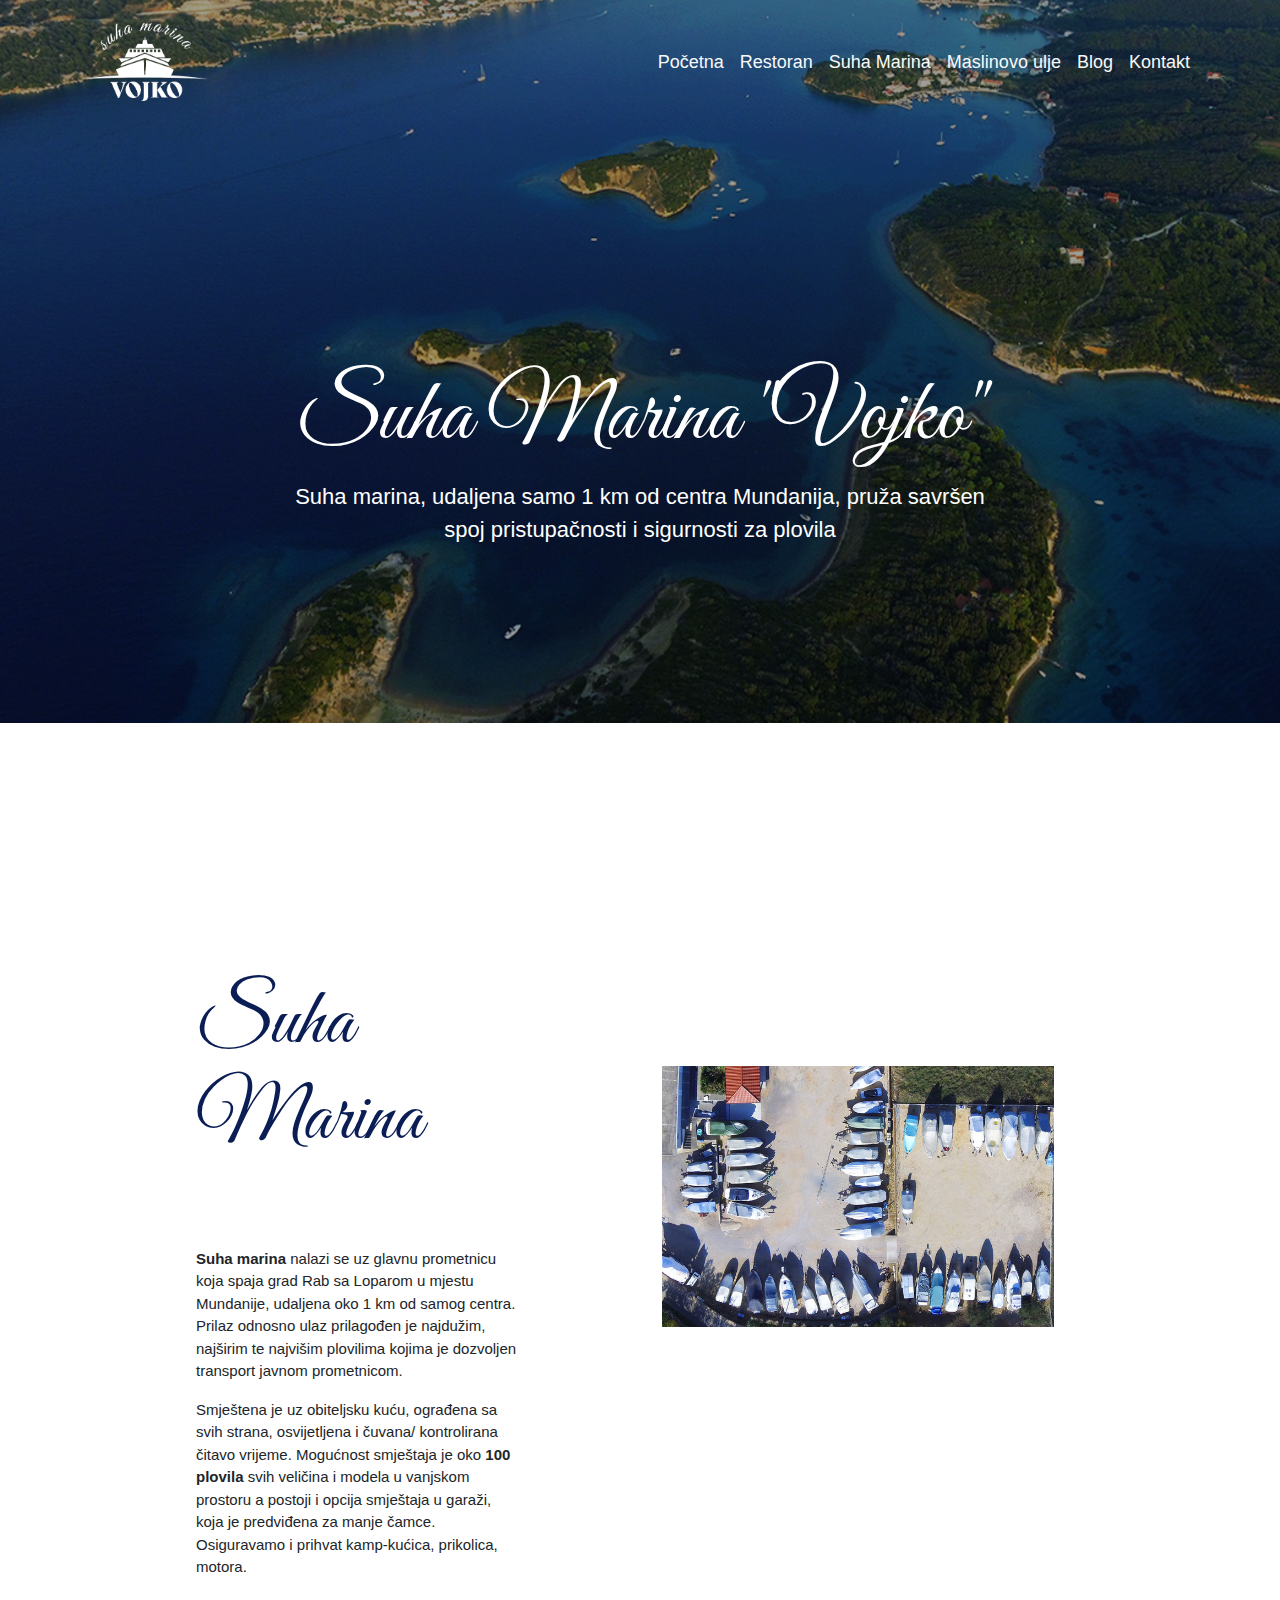
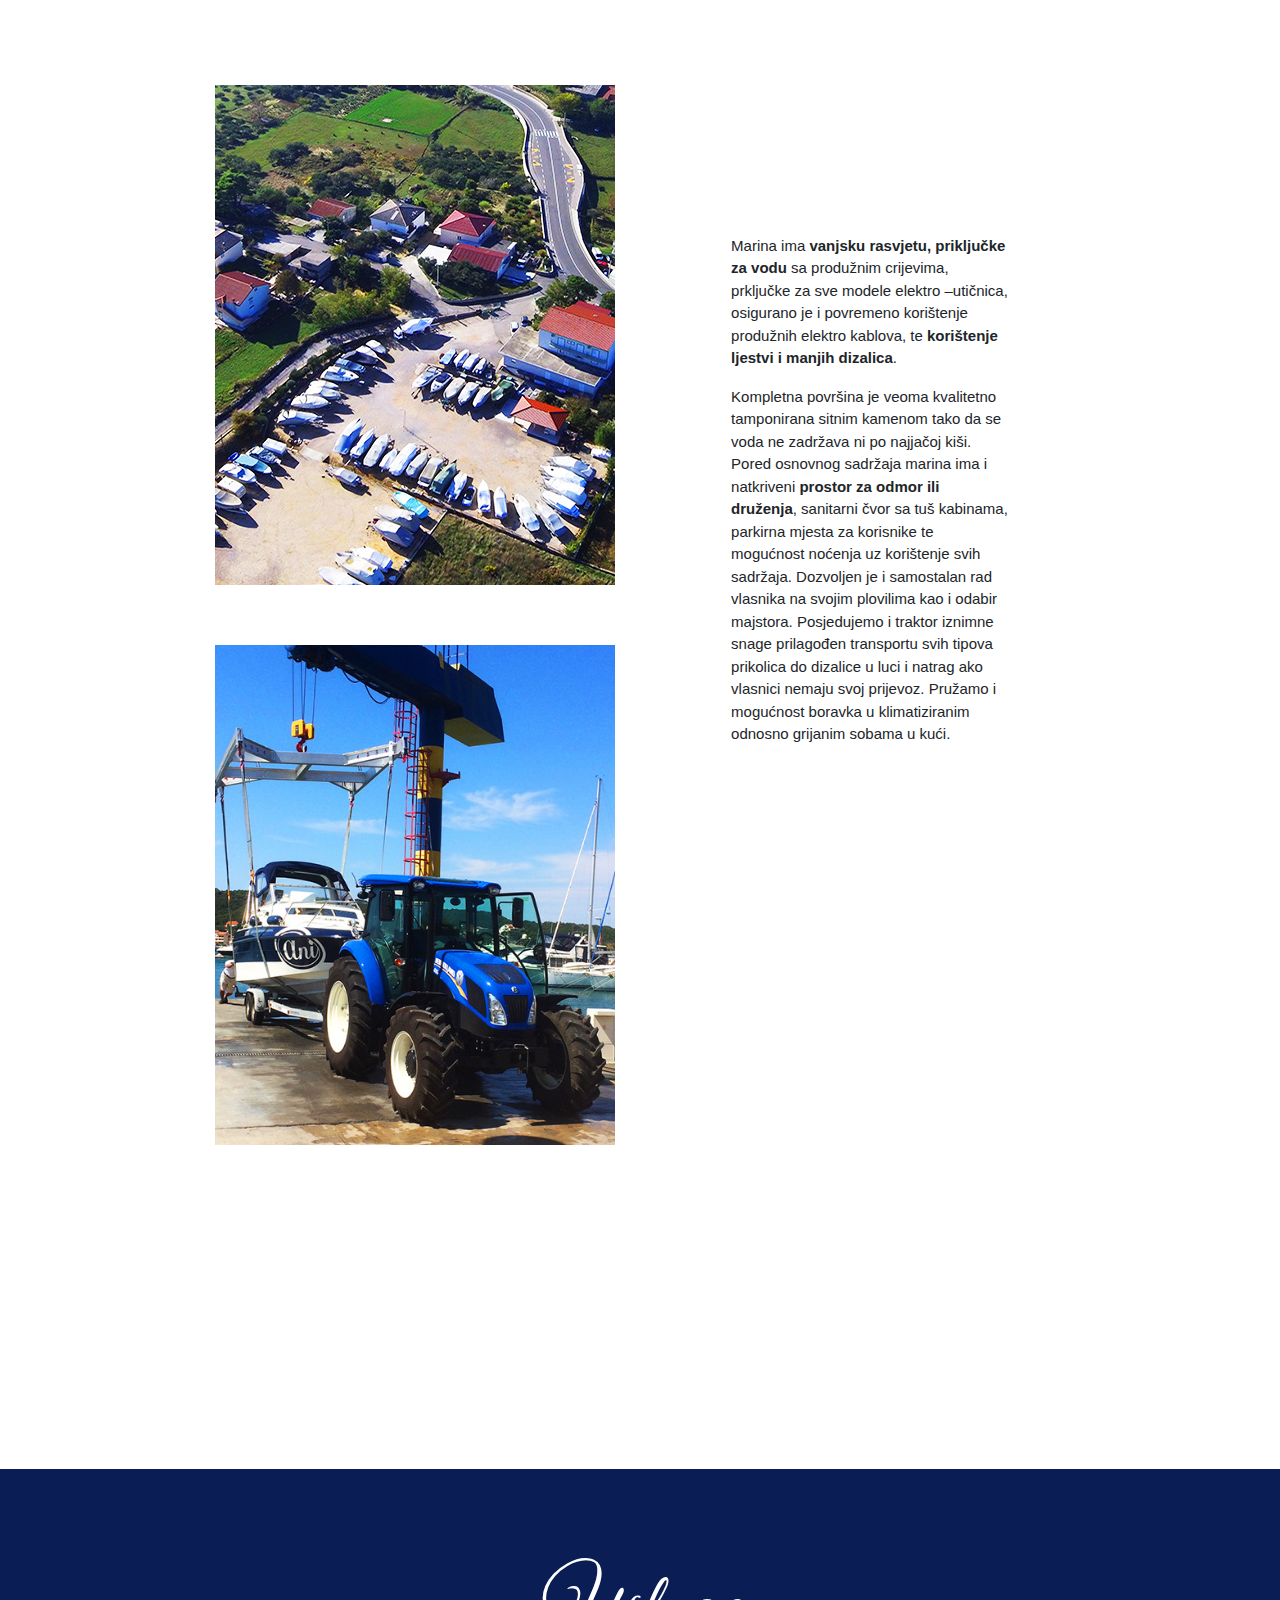
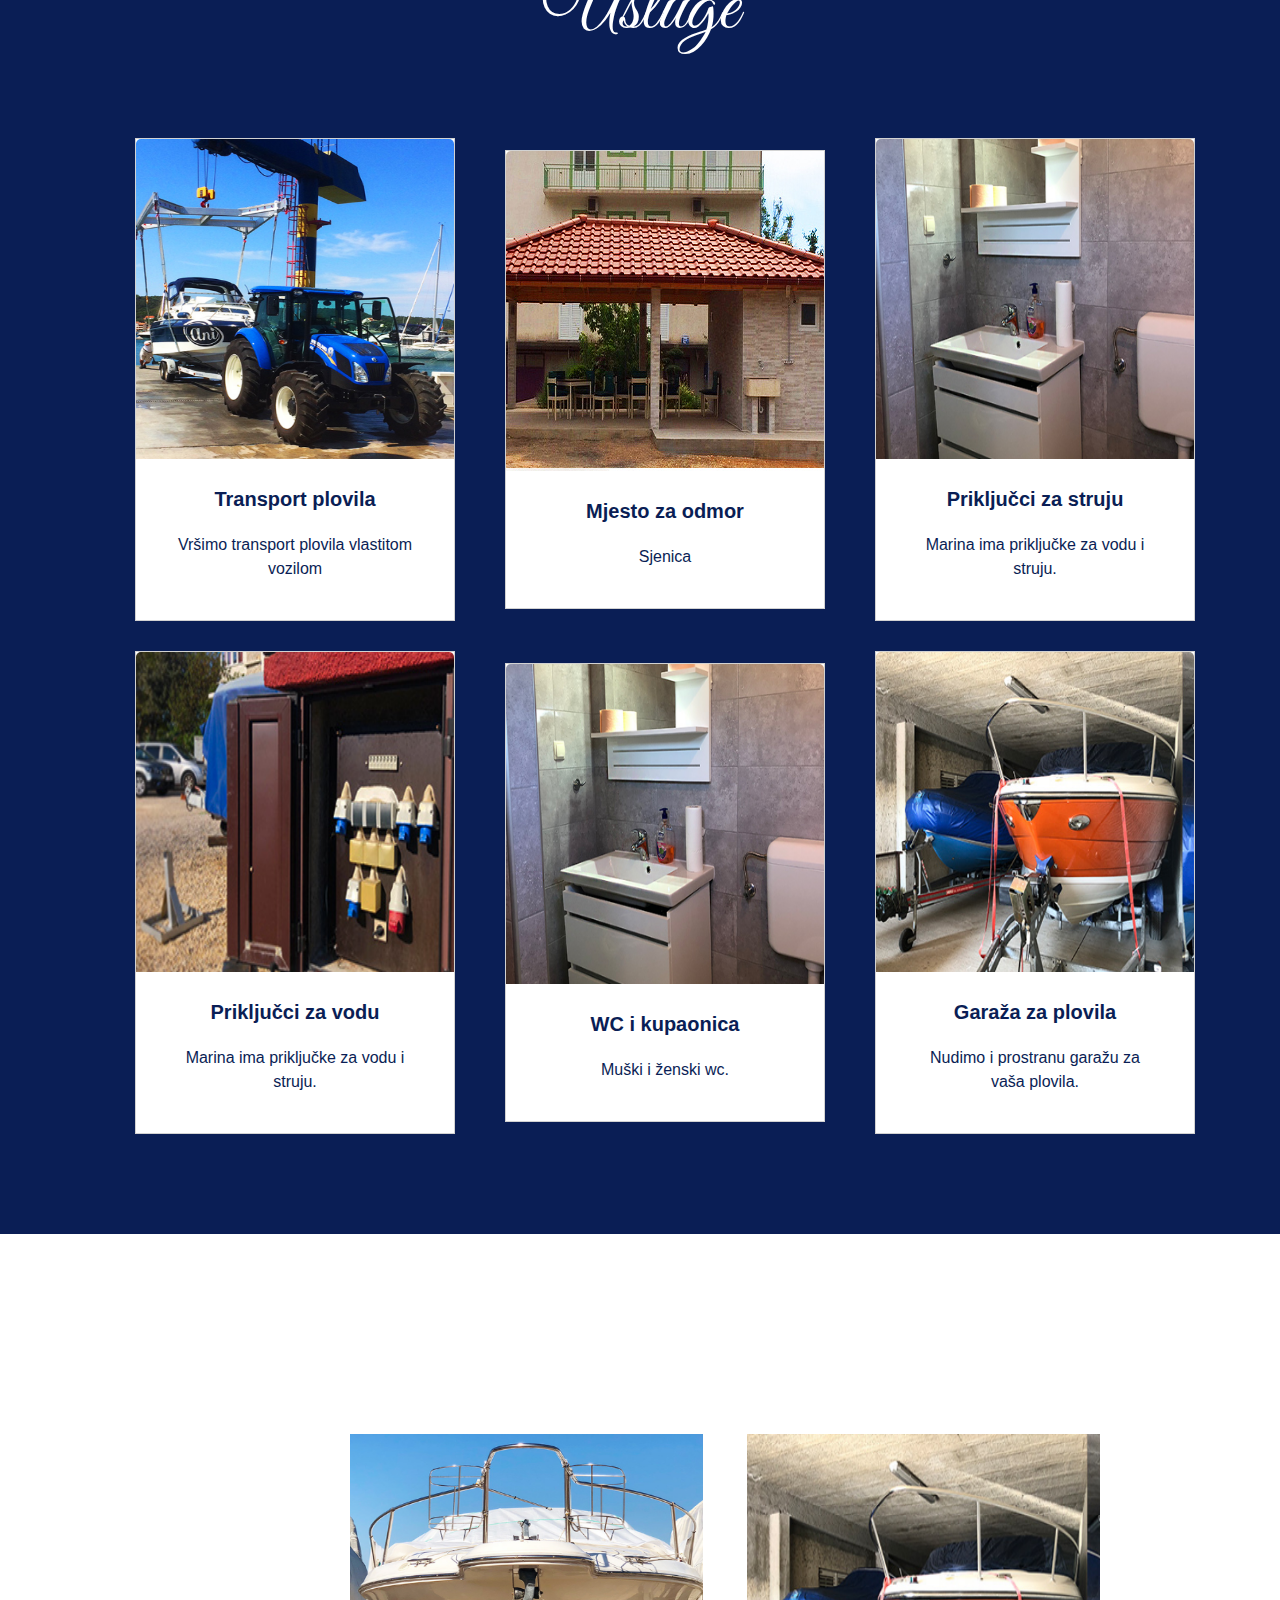
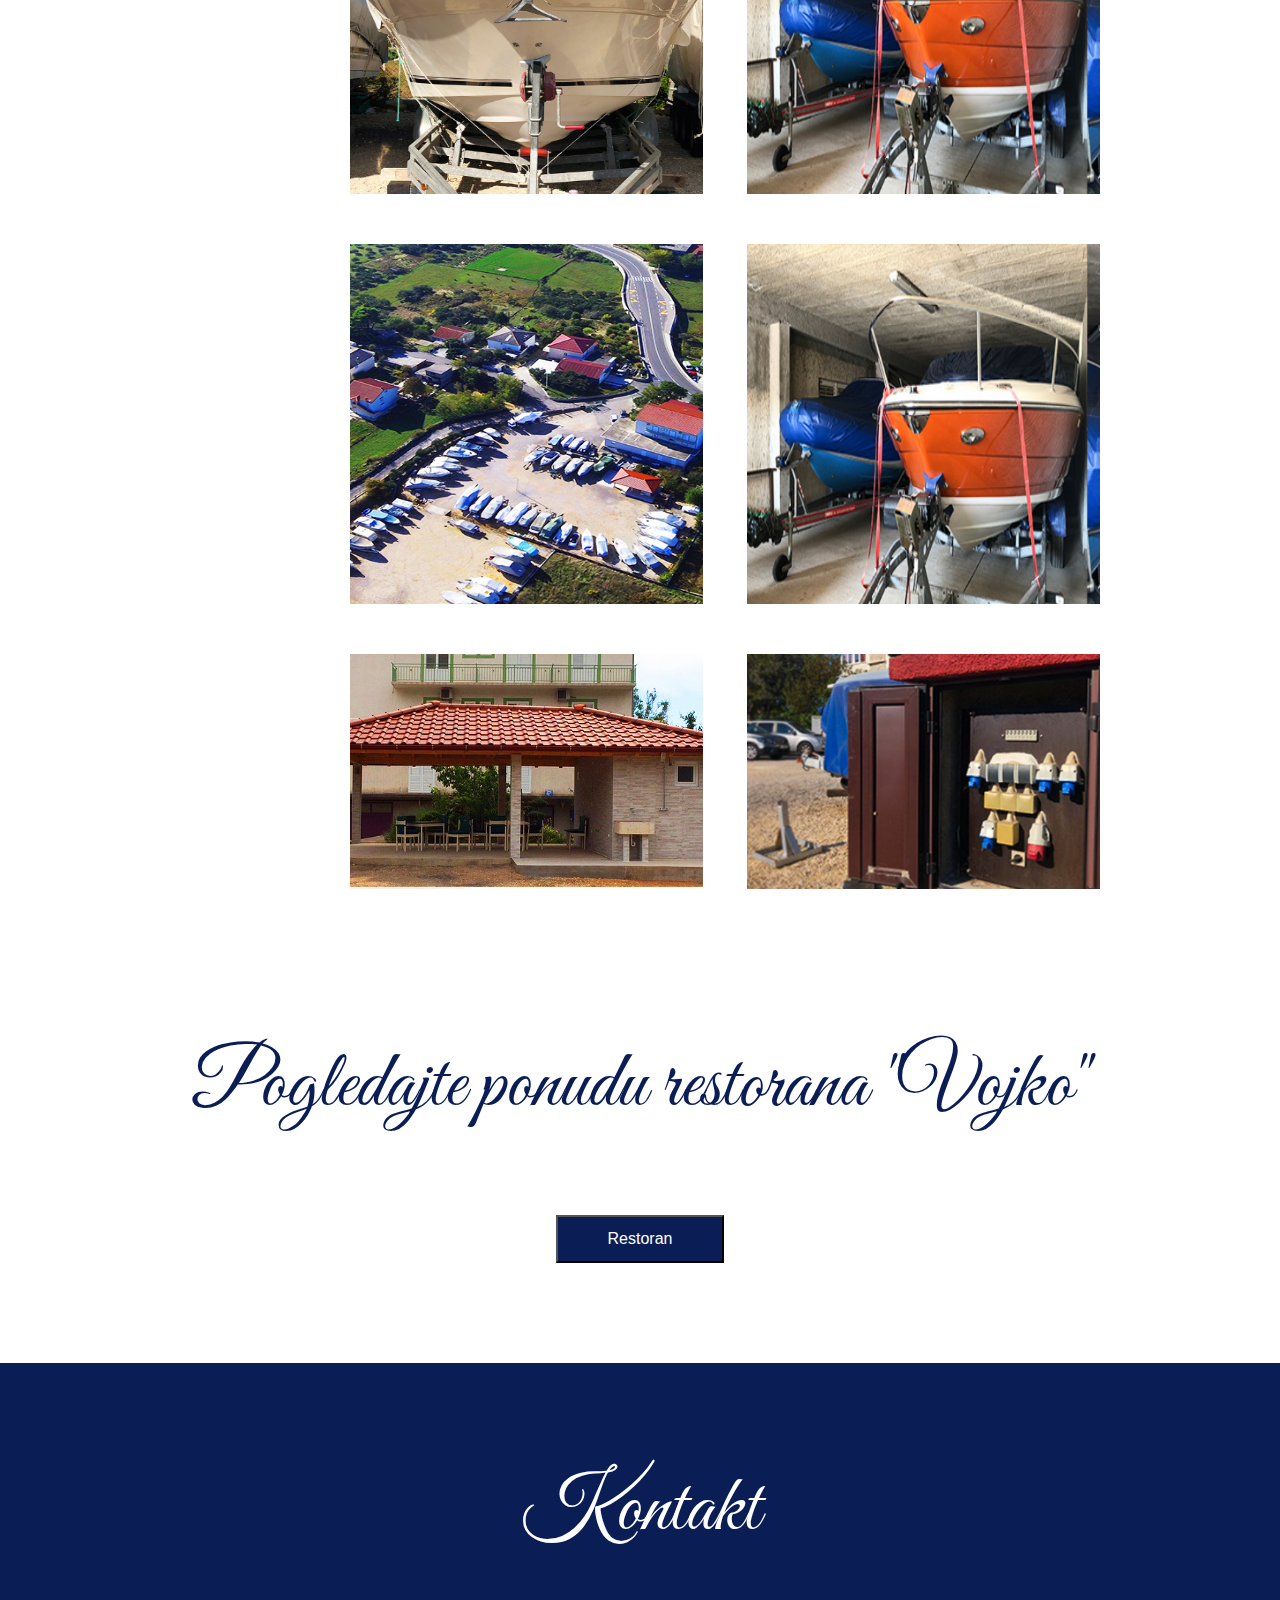
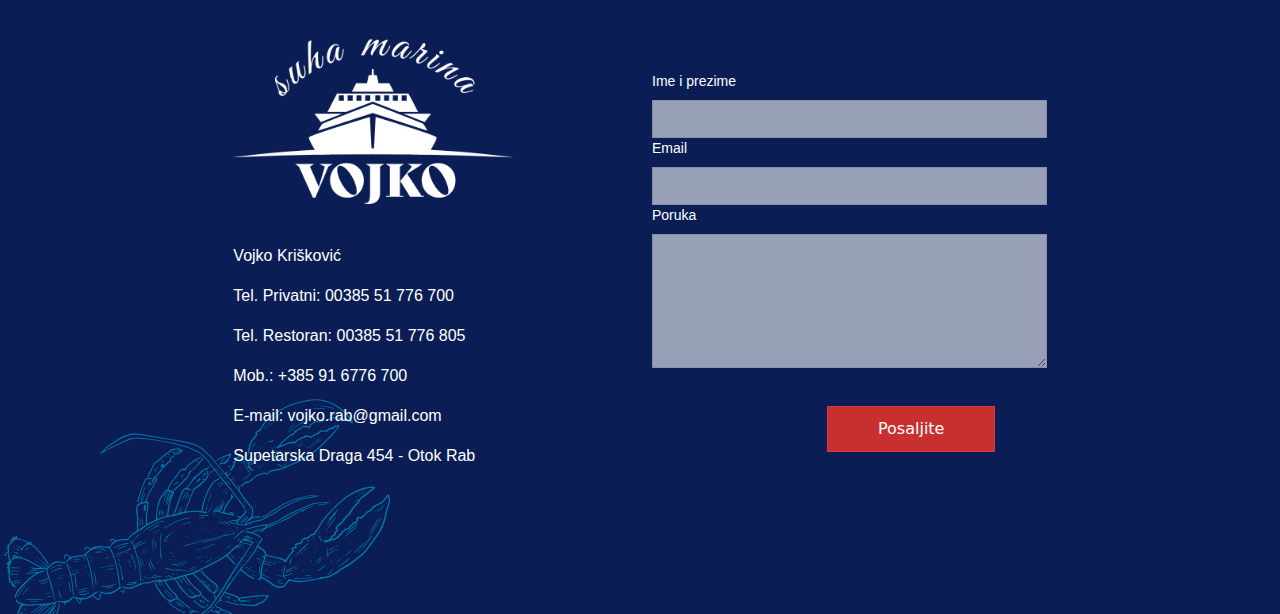
<file: suhaMarina.html>
<!DOCTYPE html>
<html lang="en">
<head>
    <meta charset="UTF-8">
    <meta name="viewport" content="width=device-width, initial-scale=1.0">
    <link rel="stylesheet" href="style.css">
    <link href="https://cdn.jsdelivr.net/npm/bootstrap@5.3.3/dist/css/bootstrap.min.css" rel="stylesheet" integrity="sha384-QWTKZyjpPEjISv5WaRU9OFeRpok6YctnYmDr5pNlyT2bRjXh0JMhjY6hW+ALEwIH" crossorigin="anonymous">
    <title>Document</title>
</head>
<body>
    <header >
      <div class="banner-wrapper">
        <img class="banner" src="img/marina-hero.png" alt="">
      </div>

        <nav class="navbar navbar-expand-lg">
          <div class="container">
            <img src="img/vojko-white.png" alt="">
            <button class="navbar-toggler bg-light" type="button" data-bs-toggle="collapse" data-bs-target="#navbarNav" aria-controls="navbarNav" aria-expanded="false" aria-label="Toggle navigation">
              <span class="navbar-toggler-icon"></span>
            </button>
            <div class="collapse navbar-collapse  flex-row-reverse" id="navbarNav">
              <ul class="navbar-nav">
                <li class="nav-item">
                  <a class=" nav-link text-light" href="index.html">Početna</a>
                </li>
                <li class="nav-item">
                  <a class="nav-link  text-light" aria-current="page" href="restoran.html">Restoran</a>
                </li>
                <li class="nav-item">
                  <a class="nav-link  text-light" aria-current="page" href="suhaMarina.html">Suha Marina</a>
                 
                </li>
                <li class="nav-item">
  
                  <a class="nav-link  text-light" aria-current="page" href="maslinovo-ulje.html">Maslinovo ulje</a>
                </li>
                <li class="nav-item">
                  <a class="nav-link  text-light" aria-current="page" href="blog.html">Blog</a>
                </li>
                <li class="nav-item">
                  <a class="nav-link  text-light" aria-current="page" href="kontakt.html">Kontakt</a>
                </li>
              </ul>
            </div>
          </div>
        </nav>
      </header>


      <div class="hero">
        <div class="text-container">
            <h1>Suha Marina "Vojko"</h1>
            <p>Suha marina, udaljena samo 1 km od centra Mundanija, pruža savršen <br>spoj pristupačnosti i sigurnosti za plovila</p>
        </div>
    </div>

    <section class="about">
      <article class=" row">
        
        <div class="text col-md-6">
          <h2>Suha Marina</h2>
          <p><b>Suha marina</b> nalazi se uz glavnu prometnicu koja spaja grad Rab sa Loparom u mjestu Mundanije, udaljena oko 1 km od samog centra. Prilaz odnosno ulaz prilagođen je najdužim, najširim te najvišim plovilima kojima je dozvoljen transport javnom prometnicom.</p>
          <p> Smještena je uz obiteljsku kuću, ograđena sa svih strana, osvijetljena i čuvana/ kontrolirana čitavo vrijeme. Mogućnost smještaja je oko <b>100 plovila</b> svih veličina i modela u vanjskom prostoru a postoji i opcija smještaja u garaži, koja je predviđena za manje čamce. Osiguravamo i prihvat kamp-kućica, prikolica, motora.</p>
        </div>
        <div class="slika col-md-6 ms-5">
          <img src="img/marina1.png" alt="">
        </div>
      </article>
      <article class="row">
        <div class="text col-md-6">
          <p>Marina ima <b>vanjsku rasvjetu, priključke za vodu</b> sa produžnim crijevima, prključke za sve modele elektro –utičnica, osigurano je i povremeno korištenje produžnih elektro kablova, te <b>korištenje ljestvi i manjih dizalica</b>. </p>
          <p>Kompletna površina je veoma kvalitetno tamponirana sitnim kamenom tako da se voda ne zadržava ni po najjačoj kiši. Pored osnovnog sadržaja marina ima i natkriveni <b>prostor za odmor ili druženja</b>, sanitarni čvor sa tuš kabinama, parkirna mjesta za korisnike te mogućnost noćenja uz korištenje svih sadržaja. Dozvoljen je i samostalan rad vlasnika na svojim plovilima kao i odabir majstora. Posjedujemo i traktor iznimne snage prilagođen transportu svih tipova prikolica do dizalice u luci i natrag ako vlasnici nemaju svoj prijevoz. Pružamo i mogućnost boravka u klimatiziranim odnosno grijanim sobama u kući.</p>
        </div>
        <div class="slike col-md-6">
          <img src="img/marina2.png" alt="">
          <img src="img/marina3.png" alt="">
        </div>
      </article>
    </section>

    <section class="usluge">
        <h2>Usluge</h2>
        <article class="row">
            <div class="card col-md-3">
                <img src="img/marina3.png" class="card-img-top" alt="...">
                <div class="card-body">
                    <h5>Transport plovila</h5>
                  <p class="card-text">Vršimo transport plovila vlastitom vozilom</p>
                </div>
              </div>

              <div class="card col-md-3">
                <img src="img/usluga2.png" class="card-img-top" alt="...">
                <div class="card-body">
                    <h5>Mjesto za odmor</h5>
                    <p class="card-text">Sjenica</p>
                </div>
              </div>
              <div class="card col-md-3">
                <img src="img/usluga6.png" class="card-img-top" alt="...">
                <div class="card-body">
                    <h5>Priključci za struju</h5>
                    <p class="card-text">Marina ima priključke za vodu i struju.</p>
                </div>
              </div>
        </article>

        <article class="row">
              <div class="card col-md-3">
                <img src="img/usluga3.png" class="card-img-top" alt="...">
                <div class="card-body">
                    <h5>Priključci za vodu</h5>
                    <p class="card-text">Marina ima priključke za vodu i struju.</p>
                </div>
              </div>
              <div class="card col-md-3">
                <img src="img/usluga6.png" class="card-img-top" alt="...">
                <div class="card-body">
                    <h5>WC i kupaonica</h5>
                    <p class="card-text">Muški i ženski wc.</p>
                </div>
              </div>
              <div class="card col-md-3">
                <img src="img/usluga5.png" class="card-img-top" alt="...">
                <div class="card-body">
                    <h5>Garaža za plovila</h5>
                    <p class="card-text">Nudimo i prostranu garažu za vaša plovila.</p>
                </div>
              </div>
        </article>
         
    </section>

    <section class="images">
      <div class="row ">
        <img class="col-md-4" src="img/home-section1.png" alt="">
        <img class="col-md-4"  src="img/usluga5.png" alt="">
        <img class="col-md-4"  src="img/marina2.png" alt="">
  
        <img class="col-md-4"  src="img/usluga5.png" alt="">
        <img class="col-md-4"  src="img/usluga2.png" alt="">
        <img class="col-md-4"  src="img/usluga3.png" alt="">
      </div>
    </section>
    
    <section class="ponuda">
      <h2>Pogledajte ponudu restorana "Vojko"</h2>
      <button><a href="restoran.html">Restoran</a></button>
    </section>
      
        <!-- Footer section -->
        <footer>
          <h2>Kontakt</h2>
          <div class="container row"> 
            <div class="text col-md-4">
              <img src="img/vojko-white.png" alt="">
              <p>Vojko Krišković</p>
              <p>Tel. Privatni: 00385 51 776 700</p>
              <p>Tel. Restoran: 00385 51 776 805</p>
              <p>Mob.: +385 91 6776 700</p>
              <p>E-mail: vojko.rab@gmail.com</p>
              <p>Supetarska Draga 454 - Otok Rab</p>
            </div>
    
            <div class="forma col-md-4">
              <form>
                <label class="form-label">Ime i prezime</label>
                <input type="name" class="form-control">
                <label  class="form-label">Email</label>
                  <input type="email" class="form-control"  aria-describedby="emailHelp">
                  <label class="form-label">Poruka</label>
                  <textarea class="form-control"  rows="5"></textarea>
                  
                
                </form>
                <a class="btn btn-danger">Posaljite</a>
          </div>
         
          </div>
        </div>
        </footer>

    

  <script src="https://cdn.jsdelivr.net/npm/bootstrap@5.3.3/dist/js/bootstrap.bundle.min.js" integrity="sha384-YvpcrYf0tY3lHB60NNkmXc5s9fDVZLESaAA55NDzOxhy9GkcIdslK1eN7N6jIeHz" crossorigin="anonymous"></script>

</body>
</html>
</file>
<file: style.css>
@import url("https://fonts.googleapis.com/css2?family=Great+Vibes&family=Montserrat:wght@100..900&display=swap");
@import url("https://fonts.googleapis.com/css2?family=Montserrat:wght@100..900&display=swap");
@import url("https://fonts.googleapis.com/css2?family=Kanit:ital,wght@0,400;0,500;0,600;0,700;1,400;1,500;1,600;1,700&display=swap");
@import url("https://fonts.googleapis.com/css2?family=Great+Vibes&family=Montserrat:wght@100..900&display=swap");
@import url("https://fonts.googleapis.com/css2?family=Montserrat:wght@100..900&display=swap");
@import url("https://fonts.googleapis.com/css2?family=Kanit:ital,wght@0,400;0,500;0,600;0,700;1,400;1,500;1,600;1,700&display=swap");
@import url("https://fonts.googleapis.com/css2?family=Great+Vibes&family=Montserrat:wght@100..900&display=swap");
@import url("https://fonts.googleapis.com/css2?family=Montserrat:wght@100..900&display=swap");
@import url("https://fonts.googleapis.com/css2?family=Kanit:ital,wght@0,400;0,500;0,600;0,700;1,400;1,500;1,600;1,700&display=swap");
@import url("https://fonts.googleapis.com/css2?family=Great+Vibes&family=Montserrat:wght@100..900&display=swap");
@import url("https://fonts.googleapis.com/css2?family=Montserrat:wght@100..900&display=swap");
@import url("https://fonts.googleapis.com/css2?family=Kanit:ital,wght@0,400;0,500;0,600;0,700;1,400;1,500;1,600;1,700&display=swap");
@media (min-width: 1024px) and (max-width: 1440px) {
  .background-full-width {
    width: 100vw;
    position: relative;
    left: 50%;
    right: 50%;
    margin-left: -50vw;
    margin-right: -50vw;
  }
  img {
    max-width: 100%;
    height: auto;
    display: block;
  }
  .container {
    width: 90%;
    margin: 0 auto;
  }
  .content {
    display: flex;
    flex-direction: column;
  }
  .text, .image {
    flex: 1;
  }
}
* {
  margin: 0;
  padding: 0;
  scroll-behavior: smooth;
}

h2 {
  font-size: 80px !important;
  color: rgb(10, 30, 85) !important;
  font-family: "Great Vibes", cursive;
  margin-bottom: 80px !important;
}

a {
  color: white !important;
  text-decoration: none !important;
  font-family: "Monsterrat", sans-serif;
  font-weight: 500;
}

header {
  font-family: "Monsterrat", sans-serif;
  font-size: 18px;
}
header .banner-wrapper {
  position: absolute;
}
@media screen and (min-width: 1020px) and (max-width: 1530px) {
  header .banner-wrapper {
    max-width: 100%;
  }
}
@media (max-width: 868px) {
  header .banner-wrapper {
    max-width: 100%;
  }
}
@media (max-width: 430px) {
  header .banner-wrapper {
    max-width: 100%;
  }
}
header .banner-wrapper img {
  width: 100%;
  display: block;
}
@media (max-width: 430px) {
  header .banner-wrapper img {
    max-width: 100%;
    height: 800px;
  }
}
@media (max-width: 868px) {
  header .banner-wrapper img {
    width: 100%;
    height: 800px;
  }
}
@media screen and (min-width: 1020px) and (max-width: 1530px) {
  header .banner-wrapper img {
    max-width: 100%;
  }
}
header .banner-wrapper::before {
  content: "";
  position: absolute;
  top: 0;
  left: 0;
  width: 100%;
  height: 100%;
  background: linear-gradient(to bottom, rgba(0, 0, 0, 0.5), rgba(0, 0, 0, 0.5));
  z-index: 1;
  opacity: 74%;
}
header nav .container {
  z-index: 999999;
  margin-top: 15px;
}
header nav .container img {
  width: 126px;
  height: 78px;
  opacity: 100%;
}

.hero {
  z-index: 9999;
  position: relative;
  margin-top: 15%;
  display: flex;
  flex-wrap: wrap;
  justify-content: center;
  align-content: center;
}
@media (max-width: 430px) {
  .hero {
    margin-top: 20%;
  }
}
@media (max-width: 868px) {
  .hero {
    margin-top: 20%;
  }
}
@media screen and (min-width: 1020px) and (max-width: 1530px) {
  .hero {
    margin-top: 20%;
  }
}
.hero .text-container {
  max-width: 1010px;
  text-align: center;
  color: white;
}
.hero .text-container h1 {
  font-family: "Great Vibes", cursive;
  font-size: 89px;
}
@media (max-width: 430px) {
  .hero .text-container h1 {
    font-size: 60px;
  }
}
.hero .text-container p {
  font-size: 22px;
  font-family: "Monsterrat", sans-serif;
}
.hero button {
  padding: 10px 50px;
  margin: 0px 50px;
  background-color: rgb(10, 30, 85);
  color: white;
  background-color: rgb(200, 48, 47);
  border-color: rgb(200, 48, 47);
  margin-top: 20px;
}

footer {
  background-image: url("img/footer-bg.png");
  padding: 50px 0 130px;
}
@media (max-width: 430px) {
  footer {
    max-width: 100%;
  }
}
@media (max-width: 868px) {
  footer {
    max-width: 100%;
  }
}
@media screen and (min-width: 1020px) and (max-width: 1530px) {
  footer {
    max-width: 100%;
  }
}
footer img {
  width: 126px;
  height: 78px;
  opacity: 100%;
}
footer h2 {
  color: white !important;
  text-align: center;
  margin-top: 50px !important;
}
footer .container {
  max-width: 1600px;
  margin: auto;
  display: flex;
  justify-content: center;
  align-items: center;
}
footer .container .text img {
  width: 280px;
  height: 165px;
}
footer .container .text p {
  font-family: "Monsterrat", sans-serif;
  color: white;
}
footer .container .text p:first-of-type {
  margin-top: 40px;
}
footer .container .forma form {
  font-family: "Monsterrat", sans-serif;
  font-size: 14px;
}
footer .container .forma form label {
  color: white;
}
footer .container .forma form input, footer .container .forma form textarea {
  background-color: #fff;
  opacity: 58%;
  border-radius: 0 !important;
}
footer .container .forma a {
  padding: 10px 50px;
  margin: 0px 50px;
  background-color: rgb(10, 30, 85);
  color: white;
  background-color: rgb(200, 48, 47);
  margin-top: 38px;
  text-align: center;
  position: relative;
  left: 125px;
  border-radius: 0 !important;
}

@media (min-width: 1024px) and (max-width: 1440px) {
  .background-full-width {
    width: 100vw;
    position: relative;
    left: 50%;
    right: 50%;
    margin-left: -50vw;
    margin-right: -50vw;
  }
  img {
    max-width: 100%;
    height: auto;
    display: block;
  }
  .container {
    width: 90%;
    margin: 0 auto;
  }
  .content {
    display: flex;
    flex-direction: column;
  }
  .text, .image {
    flex: 1;
  }
}
.welcome {
  max-width: 1600px;
  margin: 30% auto 100px;
  display: flex;
  flex-wrap: wrap;
  justify-content: center;
  align-content: center;
}
@media (max-width: 430px) {
  .welcome {
    margin-top: 120% !important;
    max-width: 100%;
    padding: 11%;
  }
}
@media (max-width: 868px) {
  .welcome {
    margin: 50% auto;
    max-width: 100%;
    display: flex;
    flex-direction: column;
  }
}
@media screen and (min-width: 1020px) and (max-width: 1530px) {
  .welcome {
    margin: 30% auto;
  }
}
@media (max-width: 430px) {
  .welcome .row {
    max-width: 100%;
  }
}
@media (max-width: 868px) {
  .welcome .row {
    max-width: 100%;
  }
}
@media screen and (min-width: 1020px) and (max-width: 1530px) {
  .welcome .row {
    max-width: 100%;
  }
}
.welcome .row .slike {
  display: flex;
  flex-wrap: wrap;
  justify-content: center;
  align-content: center;
  position: relative;
  left: 30px;
}
@media (max-width: 430px) {
  .welcome .row .slike {
    margin: 0;
    max-width: 100%;
    position: relative;
    left: -10px;
  }
}
@media (max-width: 868px) {
  .welcome .row .slike {
    margin: 0;
    max-width: 100%;
    position: relative;
    left: -20px;
  }
}
@media screen and (min-width: 1020px) and (max-width: 1530px) {
  .welcome .row .slike {
    margin: 0;
    max-width: 100%;
    position: relative;
    left: -20px;
  }
}
@media (max-width: 430px) {
  .welcome .row .slike .slika1 {
    margin: 0;
    max-width: 100%;
    position: relative;
    left: -25px;
  }
}
.welcome .row .slike .slika2 {
  position: relative;
  left: 20px;
  top: 80px;
}
@media (max-width: 430px) {
  .welcome .row .slike .slika2 {
    margin-bottom: 150px;
    max-width: 100%;
    position: relative;
    left: -25px;
  }
}
@media (max-width: 868px) {
  .welcome .row .slike .slika2 {
    margin-bottom: 150px;
    max-width: 100%;
  }
}
@media screen and (min-width: 1020px) and (max-width: 1530px) {
  .welcome .row .slike .slika2 {
    margin-left: -12px;
    max-width: 100%;
  }
}
.welcome .row .txt {
  position: relative;
  right: 40px;
  margin-bottom: 20px;
}
@media (max-width: 430px) {
  .welcome .row .txt h2 {
    text-align: center;
    margin-left: 65px;
    position: absolute;
    top: -1400px;
  }
}
.welcome .row .txt p {
  font-family: "Monsterrat", sans-serif;
  font-size: 1rem;
  line-height: 1.5;
}
@media (max-width: 430px) {
  .welcome .row .txt p {
    font-size: 1.2rem;
    text-align: left;
    position: relative;
    left: 0px;
  }
}
.welcome .row .txt .dugmici {
  display: flex;
  margin-top: 50px;
  position: relative;
  right: 20px;
}
@media (max-width: 430px) {
  .welcome .row .txt .dugmici {
    flex-direction: column;
    align-items: center;
    margin-left: 250px;
  }
}
@media (max-width: 868px) {
  .welcome .row .txt .dugmici {
    flex-direction: column;
    align-items: center;
    margin-left: 100px;
  }
}
.welcome .row .txt .dugmici button {
  margin: 0 2px 0 30px;
  padding: 10px 20px !important;
  padding: 10px 50px;
  margin: 0px 50px;
  background-color: rgb(10, 30, 85);
  color: white;
}
@media (max-width: 430px) {
  .welcome .row .txt .dugmici button {
    margin-bottom: 30px;
  }
}
@media (max-width: 868px) {
  .welcome .row .txt .dugmici button {
    margin-bottom: 30px;
  }
}

.blog {
  display: flex;
  flex-wrap: wrap;
  justify-content: center;
  align-content: center;
  max-width: 1600px;
  margin: 332px auto;
}
@media (max-width: 868px) {
  .blog {
    flex-direction: column;
    align-items: center;
    margin-top: 200px;
  }
}
@media (max-width: 430px) {
  .blog {
    margin-top: 200px;
  }
}
@media (max-width: 430px) {
  .blog .row {
    max-width: 100%;
    flex-direction: column;
    align-items: baseline;
  }
}
@media (max-width: 868px) {
  .blog .row {
    max-width: 100%;
    flex-direction: column;
    align-items: baseline;
  }
}
@media screen and (min-width: 1020px) and (max-width: 1530px) {
  .blog .row {
    max-width: 100%;
    padding-right: 0;
  }
}
.blog .row article {
  padding: 50px 0;
}
@media (max-width: 430px) {
  .blog .row article {
    max-width: 100%;
  }
}
@media (max-width: 868px) {
  .blog .row article {
    width: 100%;
    flex-direction: column;
    align-items: center;
    margin-bottom: 30px;
  }
}
@media screen and (min-width: 1020px) and (max-width: 1530px) {
  .blog .row article {
    padding: 0;
    margin: 70px;
    width: 33%;
  }
}
.blog .row article img {
  width: 496px;
  height: 204px;
}
@media (max-width: 430px) {
  .blog .row article img {
    max-width: 100%;
  }
}
@media (max-width: 868px) {
  .blog .row article img {
    max-width: 100%;
  }
}
.blog .row article p {
  padding-top: 15px;
  font-family: "Kanit", sans-serif;
}
.blog .row article p:first-of-type {
  color: rgb(200, 48, 47);
}
.blog .row article p:last-of-type {
  margin-bottom: 52px;
}
.blog .row article h5 {
  font-family: "Kanit", sans-serif;
  font-weight: 500;
}
.blog .row article hr {
  margin-top: 10px;
  position: relative;
  left: 12px;
  width: 320px;
  border: 1px solid rgb(112, 112, 112);
  opacity: 0.5;
}
.blog .row article button {
  position: relative;
  left: 110px;
  padding: 10px 50px;
  margin: 0px 50px;
  background-color: rgb(10, 30, 85);
  color: white;
}
.blog .row article button:hover {
  background-color: rgb(200, 48, 47);
  border-color: rgb(200, 48, 47);
}
.blog div {
  margin-top: 55px;
  padding: 10px 15px;
}
.blog div .sec {
  padding: 10px 50px;
  margin: 0px 50px;
  background-color: rgb(10, 30, 85);
  color: white;
}
@media (max-width: 430px) {
  .blog div .sec {
    margin-top: 80px;
    margin-left: 150px;
  }
}
@media (max-width: 868px) {
  .blog div .sec {
    margin-top: 80px;
  }
}
.blog div .postovi {
  padding: 10px 50px;
  margin: 0px 50px;
  background-color: rgb(10, 30, 85);
  color: white;
}
.blog h2 {
  text-align: center;
}

.about {
  margin: 30% auto 10%;
  max-width: 80%;
}
@media (max-width: 430px) {
  .about {
    max-width: 100% !important;
    margin-top: 90% !important;
  }
}
@media (max-width: 868px) {
  .about {
    max-width: 100%;
    display: flex;
    flex-direction: column;
    margin-top: 60%;
  }
}
@media screen and (min-width: 1020px) and (max-width: 1530px) {
  .about {
    margin: 30% auto;
  }
}
.about article {
  position: relative;
}
@media (max-width: 430px) {
  .about article {
    max-width: 100%;
  }
}
@media (max-width: 868px) {
  .about article {
    max-width: 100%;
    display: flex;
    flex-direction: column !important;
    padding: 5%;
  }
}
@media screen and (min-width: 1020px) and (max-width: 1530px) {
  .about article {
    max-width: 95%;
  }
}
.about article .slika {
  position: absolute;
  left: 50%;
}
@media (max-width: 868px) {
  .about article .slika {
    width: 100%;
    margin: 0 !important;
    padding: 5%;
    position: relative;
    left: 0;
  }
}
@media (max-width: 430px) {
  .about article .slika {
    max-width: 100%;
    margin: 0 !important;
    position: relative;
    left: 0;
  }
}
@media screen and (min-width: 1020px) and (max-width: 1530px) {
  .about article .slika {
    width: 60%;
    height: auto;
    display: block;
    margin-top: 120px;
  }
}
@media (max-width: 430px) {
  .about article .slika img {
    max-width: 100%;
    margin: 0 !important;
    padding-bottom: 70px;
  }
}
@media (max-width: 868px) {
  .about article .slika img {
    max-width: 100%;
  }
}
@media screen and (min-width: 1020px) and (max-width: 1530px) {
  .about article .slika img {
    width: 70%;
    height: auto;
    display: block;
  }
}
.about article .text {
  margin-top: 30px;
}
@media screen and (min-width: 1020px) and (max-width: 1530px) {
  .about article .text {
    padding: 0 80px;
  }
}
@media (max-width: 868px) {
  .about article .text {
    width: 100%;
  }
}
@media (max-width: 430px) {
  .about article .text {
    padding-left: 0px;
    max-width: 100%;
  }
}
.about article .text p {
  font-family: "Monsterrat", sans-serif;
  font-size: 15px;
}
@media (max-width: 430px) {
  .about article .text p {
    margin-top: -20px;
    margin-left: 15px;
  }
}
@media (max-width: 868px) {
  .about article .text p {
    margin-left: 15px;
  }
}
.about article:last-of-type {
  margin-top: 90px;
  display: flex;
  flex-direction: row-reverse;
}
@media (max-width: 868px) {
  .about article:last-of-type {
    max-width: 100%;
    margin-top: 0;
    padding: 5%;
  }
}
@media (max-width: 430px) {
  .about article:last-of-type {
    max-width: 100%;
    margin: 0;
    display: flex;
    flex-direction: column;
    position: relative;
    left: -1%;
  }
}
@media screen and (min-width: 1020px) and (max-width: 1530px) {
  .about article:last-of-type {
    display: flex;
  }
}
.about article:last-of-type .text {
  margin-top: 150px;
  margin-left: -30px;
}
@media (max-width: 868px) {
  .about article:last-of-type .text {
    width: 100%;
    margin-left: 20px;
  }
}
@media (max-width: 430px) {
  .about article:last-of-type .text {
    width: 100%;
    margin: 0 auto 200px;
    padding: 0 !important;
  }
}
@media screen and (min-width: 1020px) and (max-width: 1530px) {
  .about article:last-of-type .text {
    width: 45%;
  }
}
@media (max-width: 430px) {
  .about article:last-of-type .slike {
    display: flex;
    flex-direction: column;
    margin-top: -40%;
  }
}
@media (max-width: 868px) {
  .about article:last-of-type .slike {
    max-width: 100%;
    display: flex;
    padding: 2%;
  }
}
@media screen and (min-width: 1020px) and (max-width: 1530px) {
  .about article:last-of-type .slike {
    max-width: 100%;
    margin-left: 5%;
  }
}
.about article:last-of-type .slike img {
  max-width: 350px;
  margin-left: 8px;
}
@media screen and (min-width: 1020px) and (max-width: 1530px) {
  .about article:last-of-type .slike img {
    max-width: 100%;
  }
  .about article:last-of-type .slike img:last-of-type {
    position: relative;
    top: 60px;
  }
}
@media (max-width: 430px) {
  .about article:last-of-type .slike img {
    margin-left: 10px;
  }
}
.about article:last-of-type .slike img:last-of-type {
  position: relative;
  top: 60px;
}

@media (max-width: 430px) {
  .images {
    max-width: 400px;
    margin: 300px 0 50px;
  }
}
@media (max-width: 868px) {
  .images {
    max-width: 100%;
    margin: 300px 0 50px;
  }
}
.images .row {
  max-width: 90%;
  margin: 200px auto 100px;
  display: flex;
  justify-content: center;
}
@media screen and (min-width: 1020px) and (max-width: 1530px) {
  .images .row {
    margin-left: 150px;
  }
}
@media (max-width: 868px) {
  .images .row {
    max-width: 100%;
    margin: auto;
  }
}
.images .row img {
  max-width: 500px;
  max-height: 360px;
  margin-bottom: 50px;
  margin-left: 20px;
}
@media (max-width: 868px) {
  .images .row img {
    max-width: 100%;
    margin: 10px auto;
  }
}

.ponuda {
  margin-bottom: 100px;
  display: flex;
  flex-direction: column;
  justify-content: center;
  align-items: center;
}
.ponuda h2 {
  text-align: center;
}
.ponuda button {
  padding: 10px 50px;
  margin: 0px 50px;
  background-color: rgb(10, 30, 85);
  color: white;
}

.usluge {
  max-width: 1920px;
  background-color: rgb(10, 30, 85);
  margin-top: 200px;
}
@media (max-width: 430px) {
  .usluge {
    max-width: 100%;
    margin-top: 400px;
  }
}
@media (max-width: 868px) {
  .usluge {
    max-width: 100%;
  }
}
.usluge h2 {
  color: white !important;
  text-align: center;
  padding-top: 93px;
}
.usluge article {
  max-width: 1600px;
  margin: 30px auto;
  display: flex;
  justify-content: center;
  align-items: center;
}
@media (max-width: 430px) {
  .usluge article {
    max-width: 100%;
  }
}
@media (max-width: 430px) {
  .usluge article {
    max-width: 100%;
    margin: 10px auto;
  }
}
.usluge article .card {
  margin-left: 50px;
  padding: 0;
  border-radius: 0;
}
@media (max-width: 430px) {
  .usluge article .card {
    max-width: 100%;
    margin-left: 0;
    margin-bottom: 50px;
  }
}
@media (max-width: 868px) {
  .usluge article .card {
    max-width: 100%;
    margin-left: 10 px;
    margin-bottom: 50px;
  }
}
.usluge article .card .card-body {
  padding: 28px 36px 39px;
  text-align: center;
  font-family: "Monsterrat", sans-serif;
  color: rgb(10, 30, 85);
}
.usluge article .card .card-body h5 {
  font-size: 20px;
  font-weight: 600;
  padding-bottom: 14px;
}
.usluge article .card .card-body p {
  font-style: 18px;
}
.usluge article .card img {
  height: 320px;
}
.usluge article:last-of-type {
  padding-bottom: 100px;
}

.olives {
  margin: 30% auto 10%;
  max-width: 80%;
}
@media (max-width: 430px) {
  .olives {
    max-width: 100%;
    margin: 100% auto;
  }
}
@media (max-width: 868px) {
  .olives {
    max-width: 100%;
    margin: 60% auto;
  }
}
.olives p {
  font-size: 22px;
  font-family: "Monsterrat", sans-serif;
  font-weight: 600;
  text-align: center;
  margin-bottom: 70px;
}
.olives .container {
  display: flex;
}
@media (max-width: 430px) {
  .olives .container {
    max-width: 100%;
    display: block;
  }
}
.olives .container div {
  max-width: 32%;
  margin: 15px;
}
@media (max-width: 430px) {
  .olives .container div {
    max-width: 100%;
  }
}
.olives .container div img {
  max-width: 100%;
  margin: 10px;
}
@media (max-width: 430px) {
  .olives .container div img {
    max-width: 100%;
  }
}

.blog-button {
  margin: 35% 9% 0;
  background-color: white;
  border: none;
  cursor: pointer;
  padding: 10px 20px;
  display: flex;
  align-items: center;
  position: relative;
}
.blog-button a {
  color: rgb(10, 30, 85) !important;
  font-size: 28px;
  font-family: "Great Vibes", cursive;
}
@media (max-width: 430px) {
  .blog-button {
    max-width: 100%;
    margin-top: 170%;
    margin-left: 10%;
  }
}
@media (max-width: 868px) {
  .blog-button {
    max-width: 100%;
    margin-top: 100%;
    margin-left: 10%;
  }
}
.blog-button .left-arrows {
  color: rgb(200, 48, 47);
  margin-right: 5px;
  font-size: 35px;
  font-weight: bold;
}

.post {
  max-width: 80%;
  margin: 80px auto;
  display: flex;
  justify-content: space-between;
}
@media (max-width: 430px) {
  .post {
    max-width: 100%;
    margin-top: 10%;
    margin-left: 10%;
  }
}
@media (max-width: 868px) {
  .post {
    max-width: 100%;
    margin-left: 10px;
  }
}
@media (max-width: 430px) {
  .post .row {
    max-width: 100%;
  }
}
@media (max-width: 868px) {
  .post .row {
    max-width: 100%;
  }
}
.post .row .content {
  padding-right: 15%;
}
@media (max-width: 868px) {
  .post .row .content {
    max-width: 50%;
    padding: 0;
    margin-left: 20px;
  }
}
.post .row .content p {
  max-width: 75%;
  margin: 40px 0;
  font-family: "Monsterrat", sans-serif;
  font-size: 20px;
}
.post .row .content h4 {
  max-width: 75%;
  color: rgb(10, 30, 85);
  font-size: 28px;
  font-weight: 600;
  font-family: "Monsterrat", sans-serif;
}
.post .row .content img {
  max-width: 80%;
}
.post .row .blog {
  padding-left: 15%;
}
@media (max-width: 430px) {
  .post .row .blog {
    max-width: 85%;
    padding: 0;
    margin-top: 20%;
    margin-left: -5%;
  }
}
@media (max-width: 868px) {
  .post .row .blog {
    max-width: 50%;
    padding: 0;
    margin-right: 10px;
  }
}
.post .row .blog hr {
  border: 1px solid rgb(10, 30, 85);
  opacity: 0.5;
}

.buttons {
  max-width: 30%;
  margin-left: 9%;
  display: flex;
  justify-content: space-between;
}
@media (max-width: 430px) {
  .buttons {
    max-width: 100%;
    margin-left: -2%;
    margin-top: -10%;
  }
}
@media (max-width: 868px) {
  .buttons {
    max-width: 50%;
    margin-left: -2%;
    margin-top: -10%;
  }
}
.buttons button {
  background-color: white;
  border: none;
  color: rgb(10, 30, 85);
  font-size: 1rem;
  font-weight: 600;
  cursor: pointer;
  display: flex;
  align-items: center;
  font-family: "Monsterrat", sans-serif;
}
.buttons button .back-button {
  position: relative;
  right: 20%;
}
.buttons button .arrows {
  color: #ff0000;
  font-size: 35px;
  position: relative;
  right: 12%;
  top: 10%;
}
.buttons button .arrows ion-icon:first-of-type {
  position: relative;
  left: 40%;
}/*# sourceMappingURL=style.css.map */
</file>
